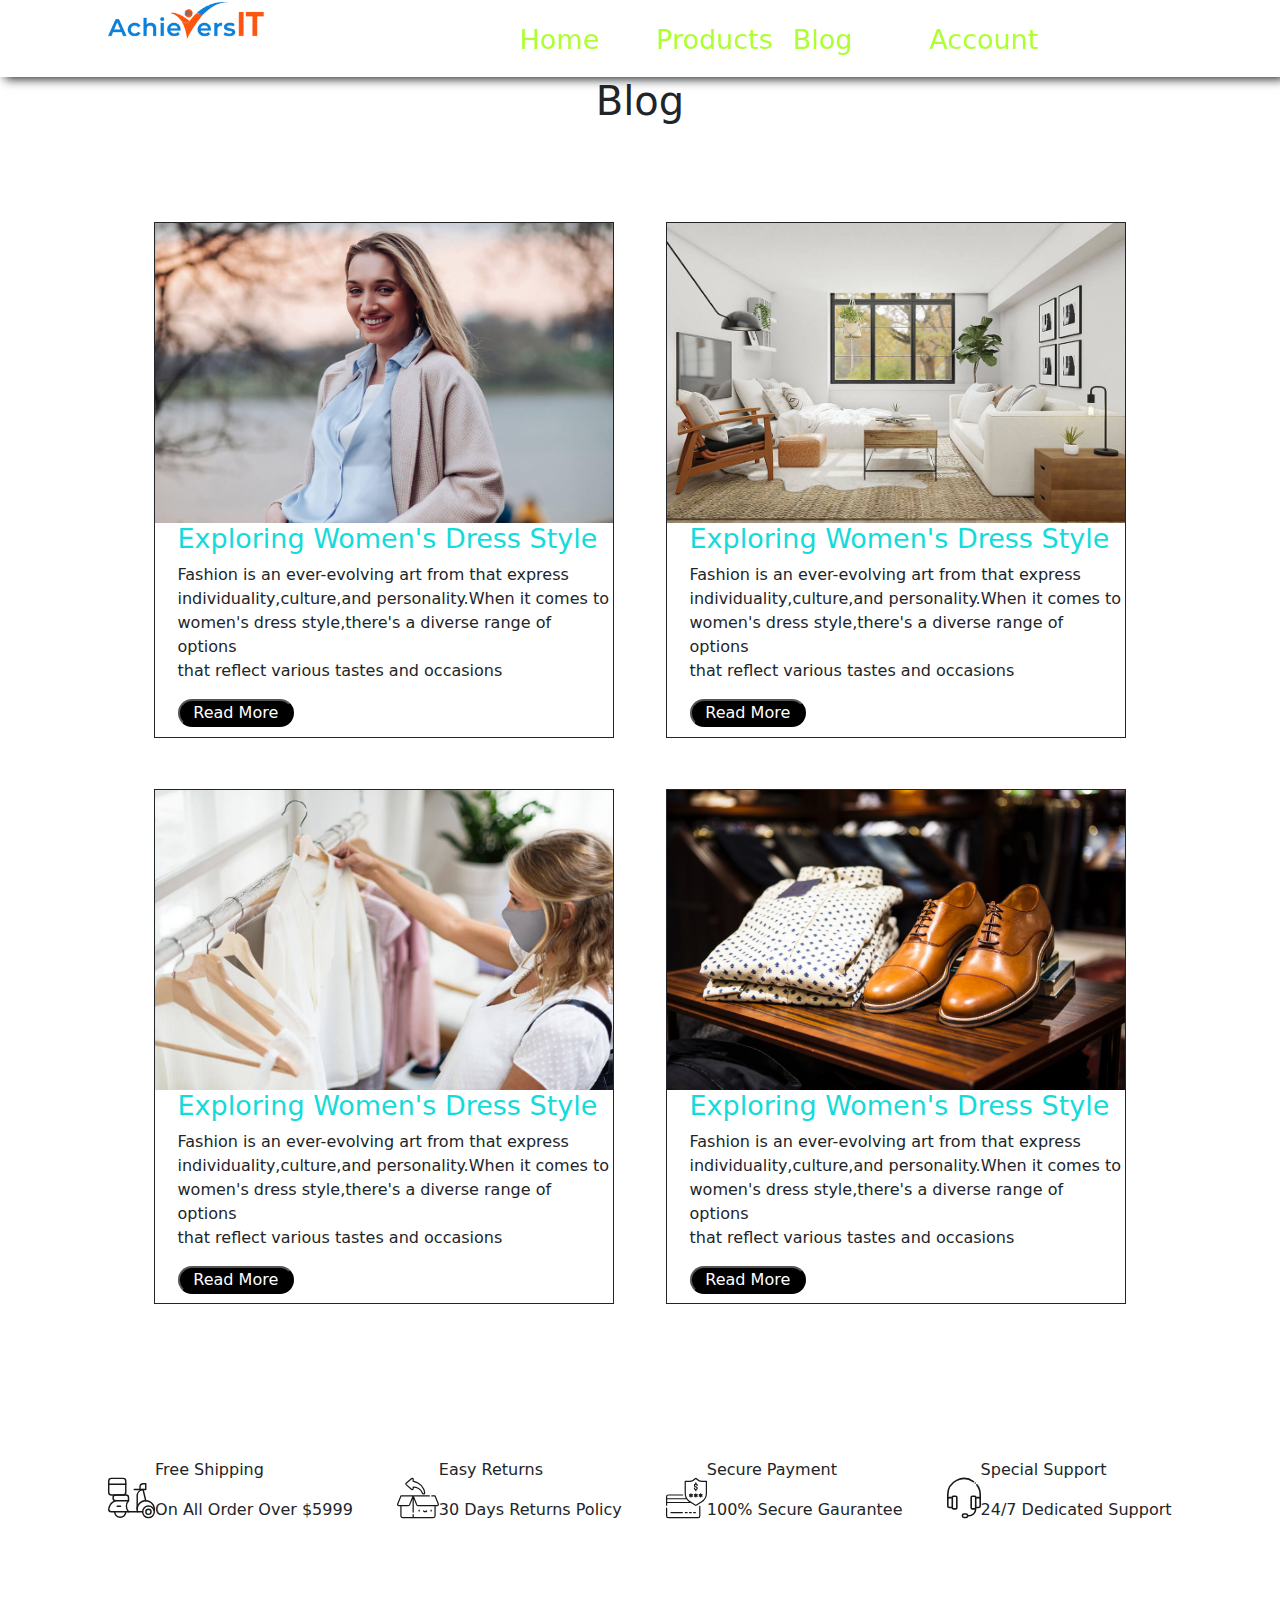
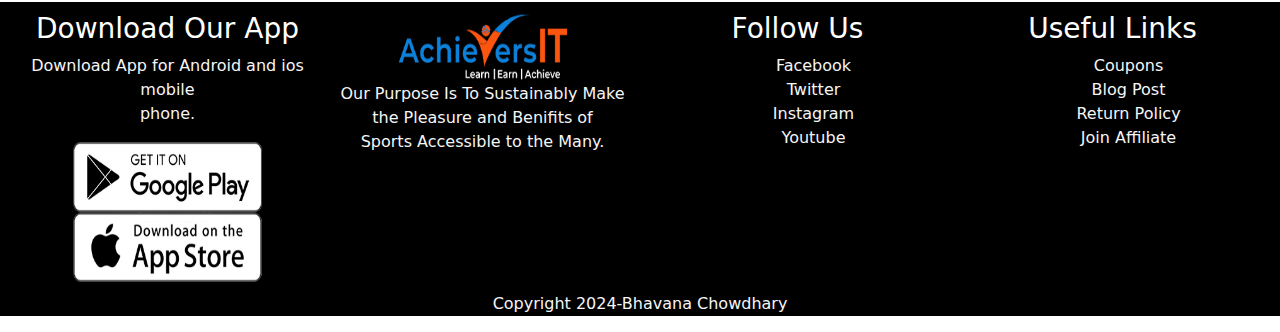
<file: Blog.html>
<!DOCTYPE html>
<html lang="en">

<head>
    <meta charset="UTF-8">
    <meta name="viewport" content="width=device-width, initial-scale=1.0">
    <title>Blog</title>
    <link href="https://cdn.jsdelivr.net/npm/bootstrap@5.3.3/dist/css/bootstrap.min.css" rel="stylesheet"
        integrity="sha384-QWTKZyjpPEjISv5WaRU9OFeRpok6YctnYmDr5pNlyT2bRjXh0JMhjY6hW+ALEwIH" crossorigin="anonymous">
    <script src="https://cdn.jsdelivr.net/npm/bootstrap@5.3.3/dist/js/bootstrap.bundle.min.js"
        integrity="sha384-YvpcrYf0tY3lHB60NNkmXc5s9fDVZLESaAA55NDzOxhy9GkcIdslK1eN7N6jIeHz"
        crossorigin="anonymous"></script>
    <link rel="stylesheet" href="https://cdnjs.cloudflare.com/ajax/libs/font-awesome/6.5.1/css/all.min.css"
        integrity="sha512-DTOQO9RWCH3ppGqcWaEA1BIZOC6xxalwEsw9c2QQeAIftl+Vegovlnee1c9QX4TctnWMn13TZye+giMm8e2LwA=="
        crossorigin="anonymous" referrerpolicy="no-referrer" />
    <link rel="stylesheet" href="Blog.css">
</head>

<body>

    <section class="name">
        <div class="logo">
            <img src="./achieversit.png" alt="..............">
        </div>
        <section>
            <button onclick="getData(true)" class="on"><i class="fa-solid fa-list"></i></button>
            <ul class="heading" id="notp">
                <button onclick="getData(false)" class="on" id="Micon"><i class="fa-solid fa-list"></i></button>
                <li> <a href="./index.html">Home </a></li>
                <li> <a href="./Products.html">Products </a></li>
                <li> <a href="./Blog.html">Blog </a></li>
                <li> <a href="./Register.html">Account </a></li>
                <li> <a href="./cart.html"><i class="fa-solid fa-bag-shopping"></i></a> </li>
            </ul>
        </section>
    </section>
    <center>
        <h1>Blog</h1>
    </center>
    <section id="blog">
        <div>
            <img src="./images/blog-1.jpg" alt=".......">
            <h5>Exploring Women's Dress Style</h5>
            <p>Fashion is an ever-evolving art from that express<br>
                individuality,culture,and personality.When it comes to<br>
                women's dress style,there's a diverse range of options<br>
                that reflect various tastes and occasions</p>
            <button>Read More</button>
        </div>
        <div>
            <img src="./images/blog-2.jpg" alt=".......">
            <h5>Exploring Women's Dress Style</h5>
            <p>Fashion is an ever-evolving art from that express<br>
                individuality,culture,and personality.When it comes to<br>
                women's dress style,there's a diverse range of options<br>
                that reflect various tastes and occasions</p>
            <button>Read More</button>
        </div>
        </div>
        <div>
            <img src="./images/blog-3.jpg" alt=".......">
            <h5>Exploring Women's Dress Style</h5>
            <p>Fashion is an ever-evolving art from that express<br>
                individuality,culture,and personality.When it comes to<br>
                women's dress style,there's a diverse range of options<br>
                that reflect various tastes and occasions</p>
            <button>Read More</button>
        </div>
        </div>
        <div>
            <img src="./images/blog-4.jpg" alt=".......">
            <h5>Exploring Women's Dress Style</h5>
            <p>Fashion is an ever-evolving art from that express<br>
                individuality,culture,and personality.When it comes to<br>
                women's dress style,there's a diverse range of options<br>
                that reflect various tastes and occasions</p>
            <button>Read More</button>
        </div>
        </div>
    </section>
    <section id="features">
        <div>
            <img src="./images/service-icon-1.svg" alt="..........">
            <span>
                <p>Free Shipping</p>
                <p>On All Order Over $5999</p>
            </span>
        </div>

        <div>
            <img src="./images/service-icon-2.svg" alt="..........">
            <span>
                <p>Easy Returns</p>
                <p>30 Days Returns Policy</p>
            </span>
        </div>
        <div>
            <img src="./images/service-icon-3.svg" alt="..........">
            <span>
                <p>Secure Payment</p>
                <p>100% Secure Gaurantee</p>
            </span>
        </div>
        <div>
            <img src="./images/service-icon-4.svg" alt="..........">
            <span>
                <p>Special Support</p>
                <p>24/7 Dedicated Support</p>
            </span>
        </div>
    </section>
    <!-- footer section starts from here -->
    <section id="footer">
        <div>
            <h3>Download Our App</h3>
            <p>Download App for Android and ios mobile<br>
                phone.</p>
            <img src="./images/play-store.png" alt="..........">
            <img src="./images/app-store.png" alt="..........">
        </div>
        <div>
            <div>

                <img src="./achieversit.png" alt=".......">
                <p>Our Purpose Is To Sustainably Make the Pleasure and Benifits of<br>
                    Sports Accessible to the Many.</p>
            </div>
        </div>
        <div>
            <h3>Follow Us</h3>
            <ul>
                <li>Facebook</li>
                <li>Twitter</li>
                <li>Instagram</li>
                <li>Youtube</li>
            </ul>
        </div>
        <div>
            <h3>Useful Links</h3>
            <ul>
                <li>Coupons</li>
                <li>Blog Post</li>
                <li>Return Policy</li>
                <li>Join Affiliate</li>
            </ul>
        </div>
    </section>
    <div>
        <p id="text">Copyright 2024-Bhavana Chowdhary</p>
    </div>
    <script src="./Blog.js"></script>

</body>

</html>
</file>
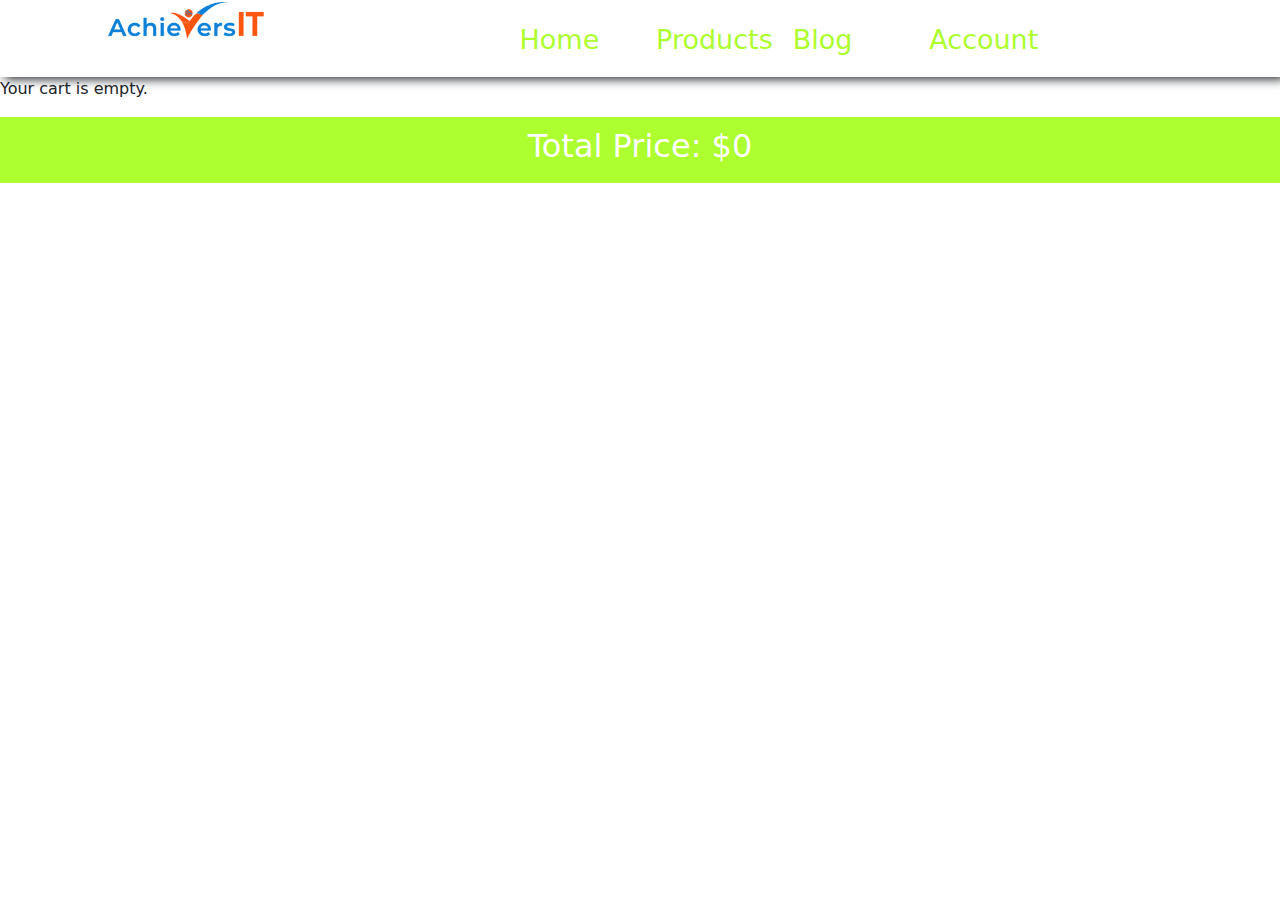
<file: cart.html>
<!DOCTYPE html>
<html lang="en">

<head>
    <meta charset="UTF-8">
    <meta name="viewport" content="width=device-width, initial-scale=1.0">
    <title>Cart</title>
    <link rel="stylesheet" href="Product.css">
    <link href="https://cdn.jsdelivr.net/npm/bootstrap@5.3.3/dist/css/bootstrap.min.css" rel="stylesheet"
        integrity="sha384-QWTKZyjpPEjISv5WaRU9OFeRpok6YctnYmDr5pNlyT2bRjXh0JMhjY6hW+ALEwIH" crossorigin="anonymous">
    <script src="https://cdn.jsdelivr.net/npm/bootstrap@5.3.3/dist/js/bootstrap.bundle.min.js"
        integrity="sha384-YvpcrYf0tY3lHB60NNkmXc5s9fDVZLESaAA55NDzOxhy9GkcIdslK1eN7N6jIeHz"
        crossorigin="anonymous"></script>
    <link rel="stylesheet" href="https://cdnjs.cloudflare.com/ajax/libs/font-awesome/6.5.1/css/all.min.css"
        integrity="sha512-DTOQO9RWCH3ppGqcWaEA1BIZOC6xxalwEsw9c2QQeAIftl+Vegovlnee1c9QX4TctnWMn13TZye+giMm8e2LwA=="
        crossorigin="anonymous" referrerpolicy="no-referrer" />
    <link rel="stylesheet" href="./Cart.css">

</head>

<body>
    <section class="name">
        <div class="logo">
            <img src="./achieversit.png" alt="..............">
        </div>
        <section>
            <button onclick="getData(true)" class="on"><i class="fa-solid fa-list"></i></button>
            <ul class="heading" id="notp">
                <button onclick="getData(false)" class="on" id="Micon"><i class="fa-solid fa-list"></i></button>
                <li> <a href="./index.html">Home </a></li>
                <li> <a href="./Products.html">Products </a></li>
                <li> <a href="./Blog.html">Blog </a></li>
                <li> <a href="./Register.html">Account </a></li>
                <li> <a href="./cart.html"><i class="fa-solid fa-bag-shopping"></i></a> </li>
            </ul>
        </section>
    </section>
    <div id="cartItemsContainer" class="cart_body">
    </div>
    <center id="footer_cart">
        <h2 id="totalPriceContainer">Total Price: $0</h2>
    </center>

    <script src="./cart.js">


    </script>

</body>

</html>
</file>
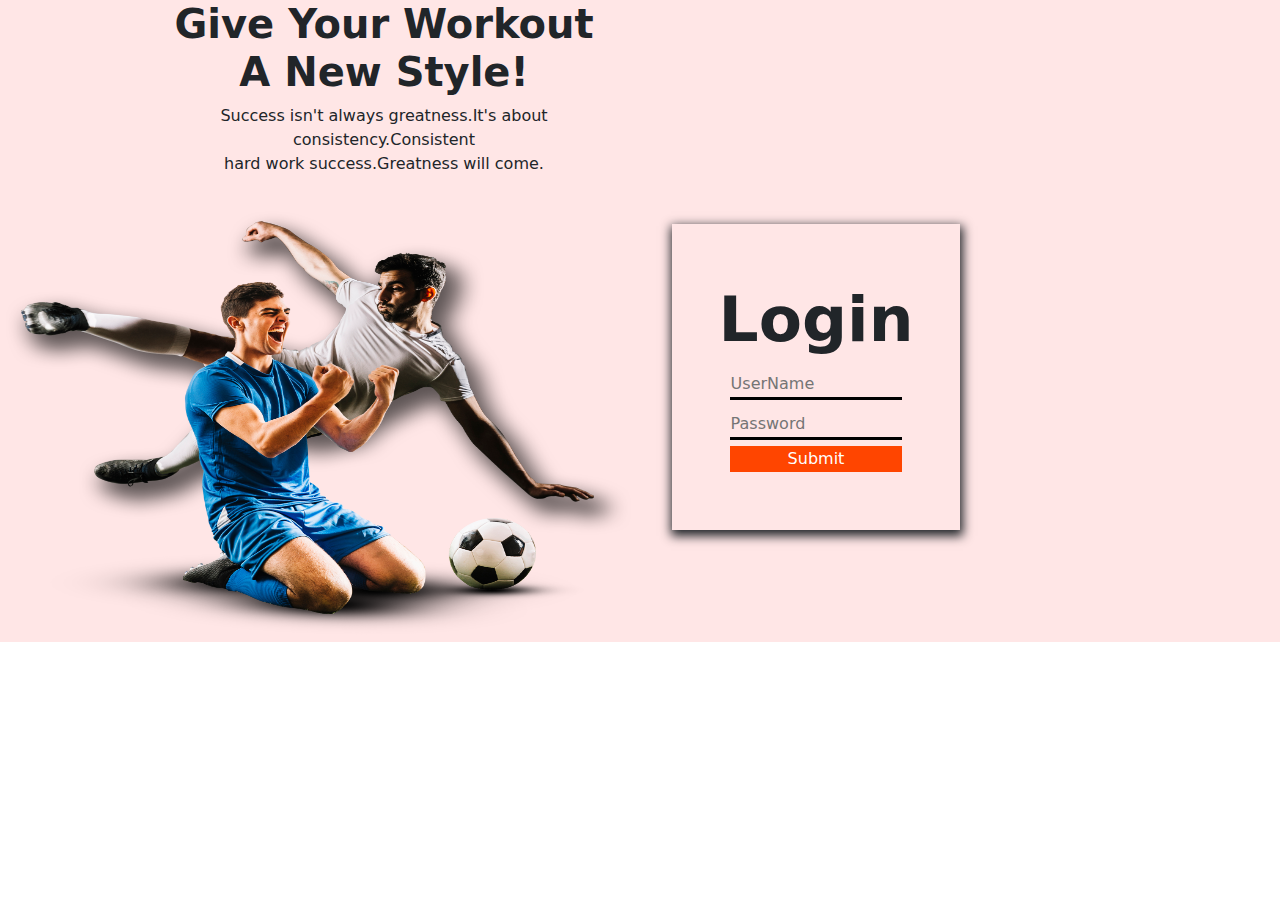
<file: loginForm.html>
<!DOCTYPE html>
<html lang="en">

<head>
    <meta charset="UTF-8">
    <meta name="viewport" content="width=device-width, initial-scale=1.0">
    <title>Login Page</title>
    <link rel="stylesheet" href="Product.css">
    <link href="https://cdn.jsdelivr.net/npm/bootstrap@5.3.3/dist/css/bootstrap.min.css" rel="stylesheet"
        integrity="sha384-QWTKZyjpPEjISv5WaRU9OFeRpok6YctnYmDr5pNlyT2bRjXh0JMhjY6hW+ALEwIH" crossorigin="anonymous">
    <script src="https://cdn.jsdelivr.net/npm/bootstrap@5.3.3/dist/js/bootstrap.bundle.min.js"
        integrity="sha384-YvpcrYf0tY3lHB60NNkmXc5s9fDVZLESaAA55NDzOxhy9GkcIdslK1eN7N6jIeHz"
        crossorigin="anonymous"></script>
    <link rel="stylesheet" href="https://cdnjs.cloudflare.com/ajax/libs/font-awesome/6.5.1/css/all.min.css"
        integrity="sha512-DTOQO9RWCH3ppGqcWaEA1BIZOC6xxalwEsw9c2QQeAIftl+Vegovlnee1c9QX4TctnWMn13TZye+giMm8e2LwA=="
        crossorigin="anonymous" referrerpolicy="no-referrer" />
    <link rel="stylesheet" href="Registration.css">
</head>

<body>
    <div id="picture">
        <span>
            <h1>Give Your Workout<br>
                A New Style!</h1>
            <p>Success isn't always greatness.It's about<br>
                consistency.Consistent<br>
                hard work success.Greatness will come.</p>
        </span>
        <section class="banner">
            <div id="picture">
                <img src="./images/image1.png" alt="....................">
            </div>
            <div class="con">
                <div class="container">
                    <h2>Login</h2>
                    <i class="fa-regular fa-at"></i>
                    <input type="text" id="username" name="username" required placeholder="UserName"><br>
                    <i class="fa-solid fa-lock"></i>
                    <input type="password" id="password" name="password" required placeholder="Password"><br>
                    <button onclick="Login()"> Submit</button>

                </div>
            </div>
        </section>
    </div>
    <script>
        function Login() {
            var Reg = document.getElementById("username").value;
            var Pass = document.getElementById("password").value;

            var getData = localStorage.getItem("Password");
            var getname = localStorage.getItem("username");
            if (Reg === getname && Pass === getData) {
                alert("Login Successfully");
                window.location.replace("http://127.0.0.1:5500/index.html")
            }else{
                alert("Enter Valid User Name")
            }

        }

    </script>
</body>

</html>
</file>
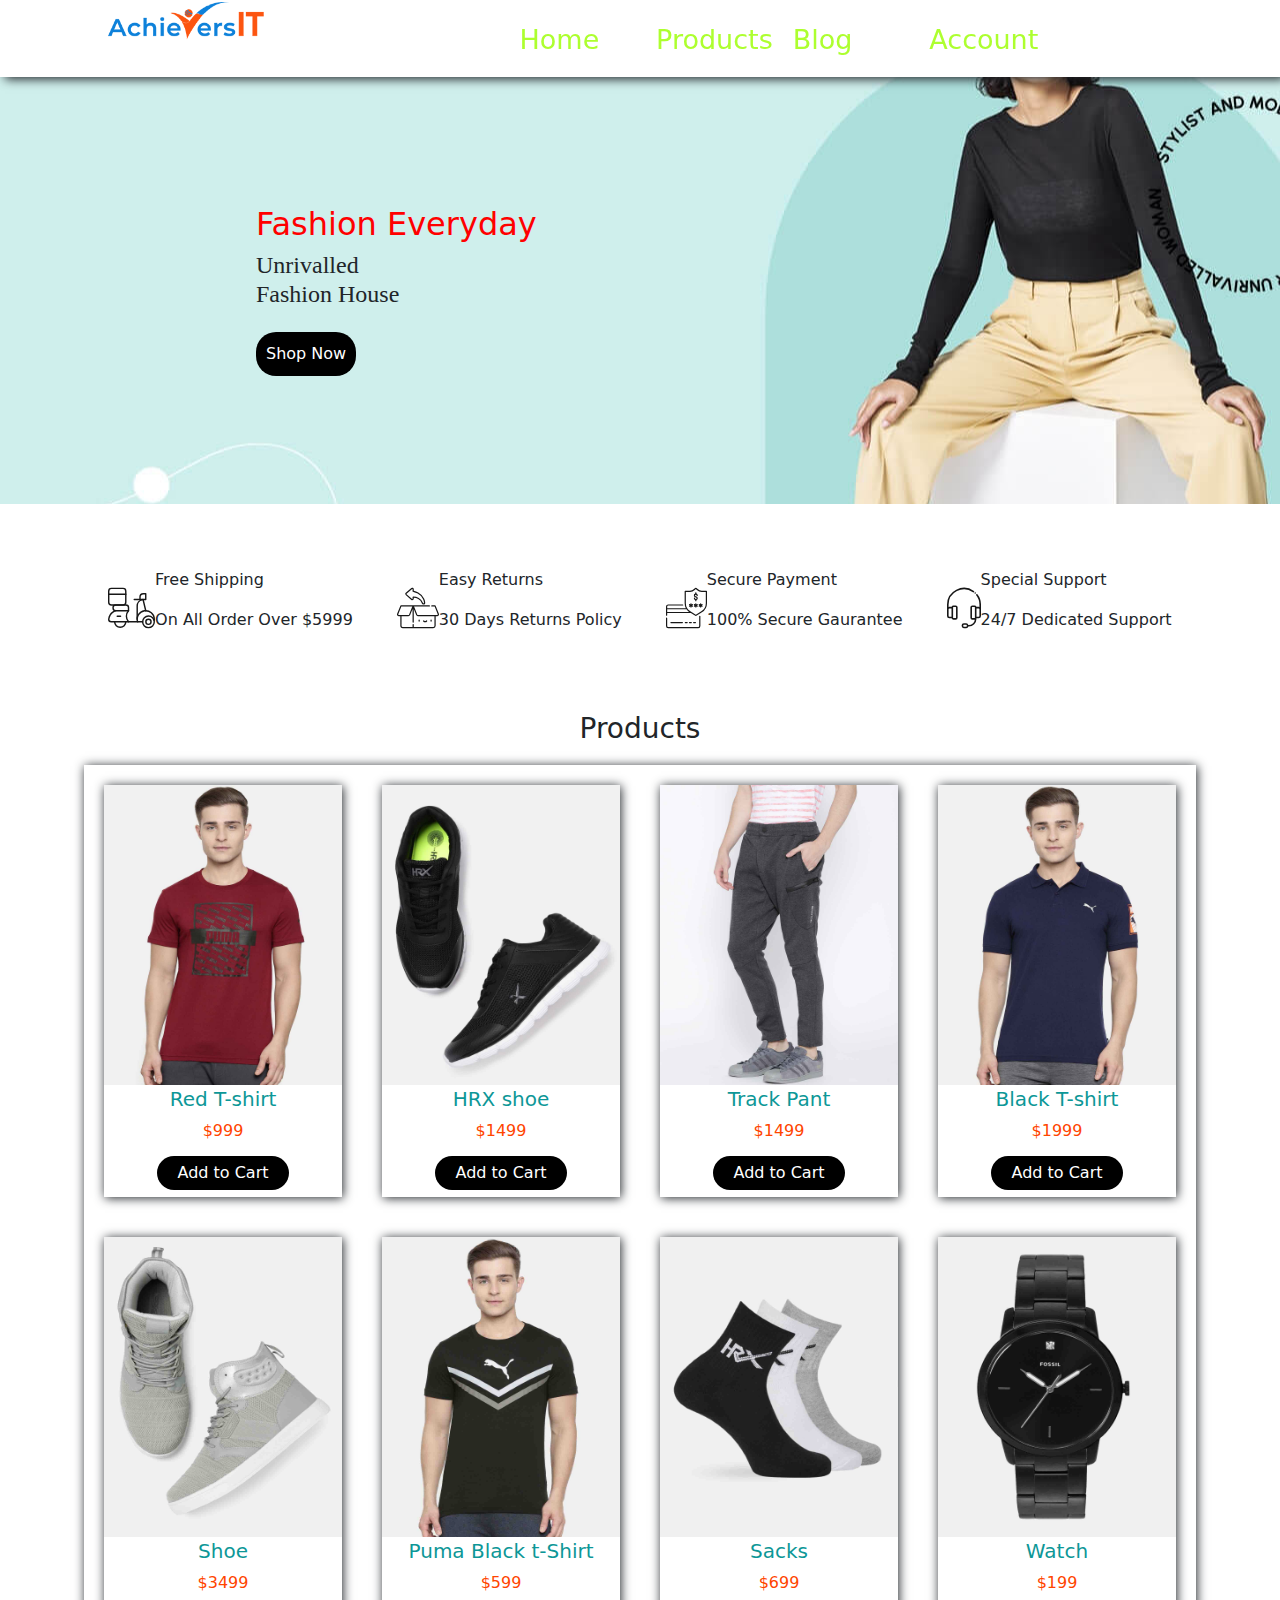
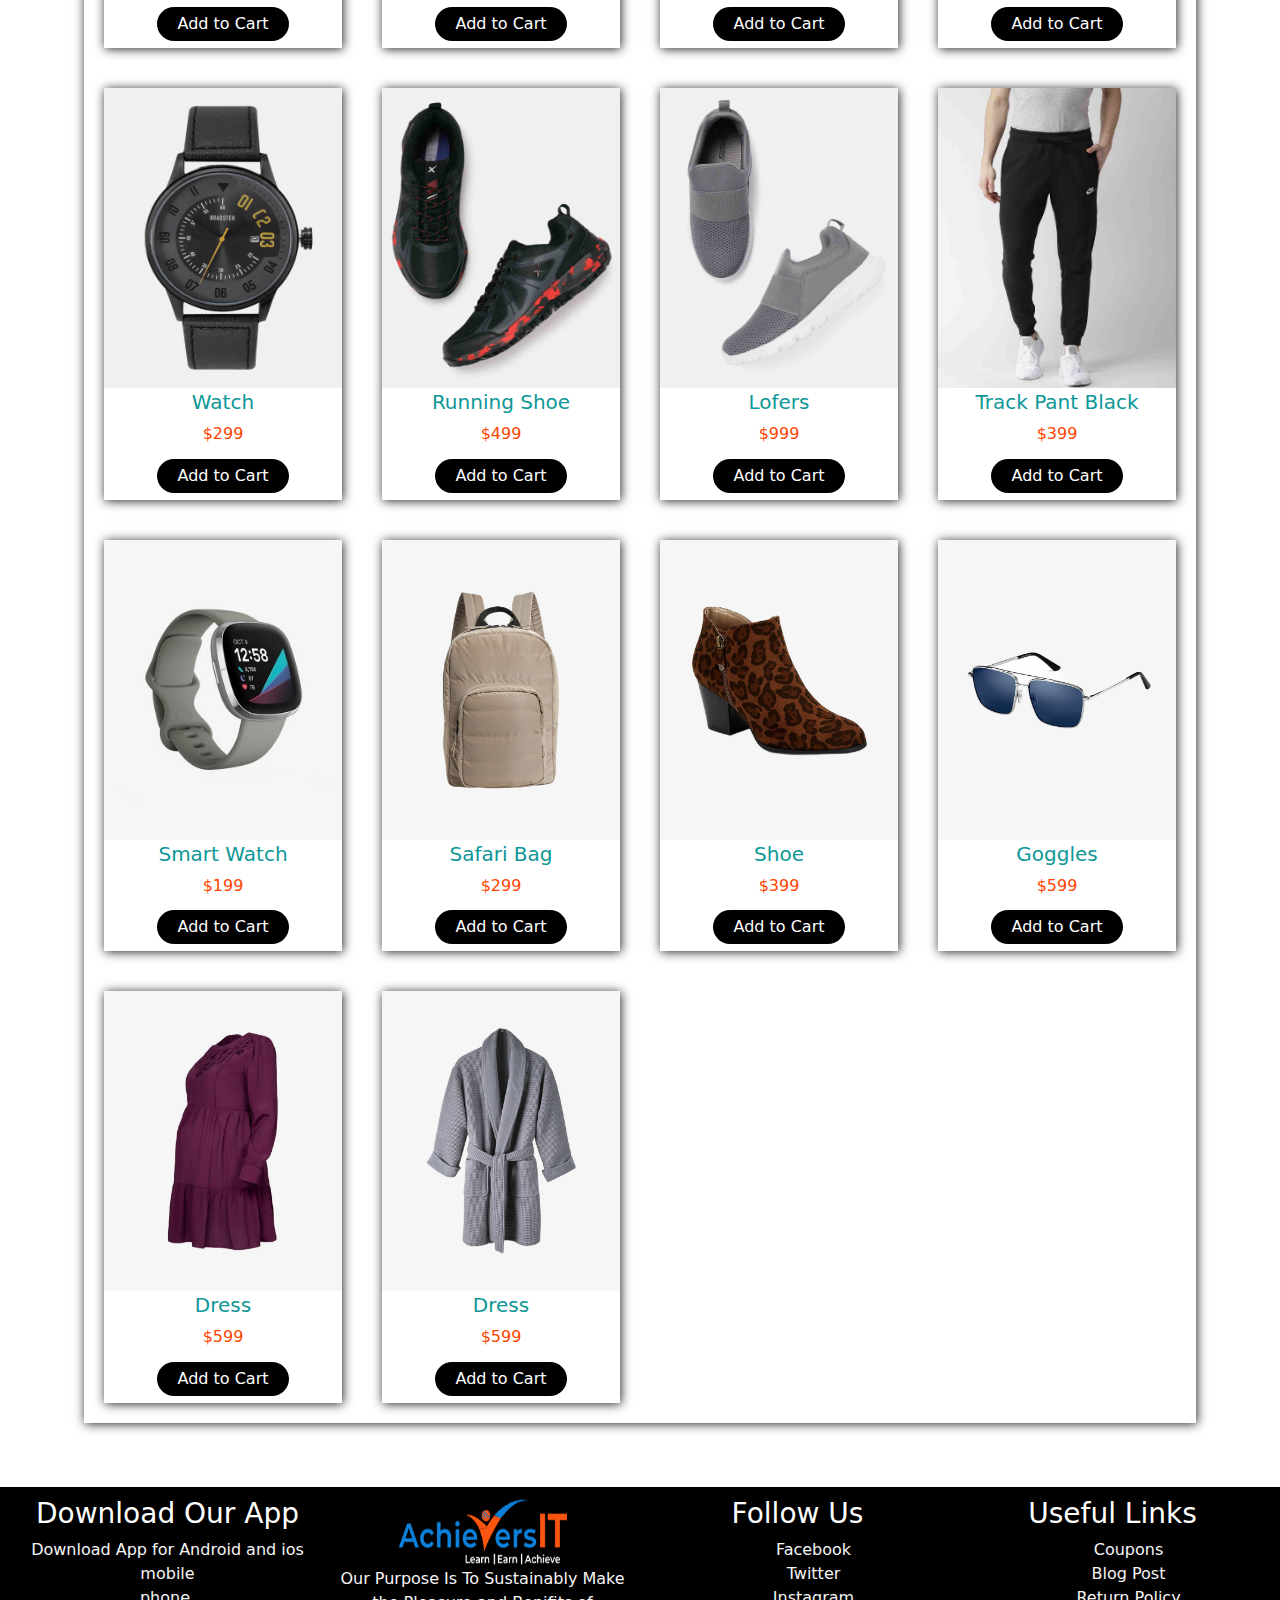
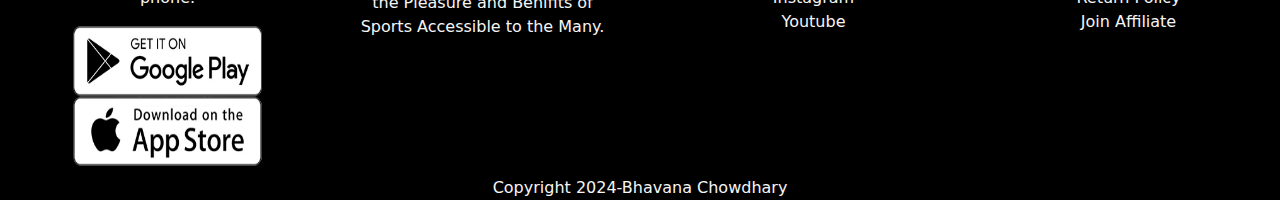
<file: Products.html>
<!DOCTYPE html>
<html lang="en">

<head>
    <meta charset="UTF-8">
    <meta name="viewport" content="width=device-width, initial-scale=1.0">
    <title>Products Page</title>
    <link rel="stylesheet" href="Product.css">
    <link href="https://cdn.jsdelivr.net/npm/bootstrap@5.3.3/dist/css/bootstrap.min.css" rel="stylesheet"
        integrity="sha384-QWTKZyjpPEjISv5WaRU9OFeRpok6YctnYmDr5pNlyT2bRjXh0JMhjY6hW+ALEwIH" crossorigin="anonymous">
    <script src="https://cdn.jsdelivr.net/npm/bootstrap@5.3.3/dist/js/bootstrap.bundle.min.js"
        integrity="sha384-YvpcrYf0tY3lHB60NNkmXc5s9fDVZLESaAA55NDzOxhy9GkcIdslK1eN7N6jIeHz"
        crossorigin="anonymous"></script>
    <link rel="stylesheet" href="https://cdnjs.cloudflare.com/ajax/libs/font-awesome/6.5.1/css/all.min.css"
        integrity="sha512-DTOQO9RWCH3ppGqcWaEA1BIZOC6xxalwEsw9c2QQeAIftl+Vegovlnee1c9QX4TctnWMn13TZye+giMm8e2LwA=="
        crossorigin="anonymous" referrerpolicy="no-referrer" />
    <link rel="stylesheet" href="Product.css">

</head>
<body>
    <section class="name">
        <div class="logo">
            <img src="./achieversit.png" alt="..............">
        </div>
        <section>
            <button onclick="getData(true)" class="on"><i class="fa-solid fa-list"></i></button>
            <ul class="heading" id="notp">
                <button onclick="getData(false)" class="on" id="Micon"><i class="fa-solid fa-list"></i></button>
                <li> <a href="./index.html">Home </a></li>
                <li> <a href="./Products.html">Products </a></li>
                <li> <a href="./Blog.html">Blog </a></li>
                <li> <a href="./Register.html">Account </a></li>
                <li> <a href="./cart.html"><i class="fa-solid fa-bag-shopping"></i></a> </li>
            </ul>
        </section>
    </section>
    <!-- heder ends here -->
    <div id="hero-banner">
        <h2>Fashion Everyday</h2>
        <h4>Unrivalled<br>
            Fashion House</h4>
        <button>Shop Now</button>
    </div>
    <section id="features">
        <div>
            <img src="./images/service-icon-1.svg" alt="..........">
            <span>
                <p>Free Shipping</p>
                <p>On All Order Over $5999</p>
            </span>
        </div>

        <div>
            <img src="./images/service-icon-2.svg" alt="..........">
            <span>
                <p>Easy Returns</p>
                <p>30 Days Returns Policy</p>
            </span>
        </div>
        <div>
            <img src="./images/service-icon-3.svg" alt="..........">
            <span>
                <p>Secure Payment</p>
                <p>100% Secure Gaurantee</p>
            </span>
        </div>
        <div>
            <img src="./images/service-icon-4.svg" alt="..........">
            <span>
                <p>Special Support</p>
                <p>24/7 Dedicated Support</p>
            </span>
        </div>
    </section>
    <!-- Product section starts here -->
    <section id="products">
        <h3>Products</h3>
        <section id="cartdec">
            <div id="productList" class="product-list ">
            </div>
        </section>
    </section>
    <!-- footer section starts here -->
    <section id="footer">
        <div>
            <h3>Download Our App</h3>
            <p>Download App for Android and ios mobile<br>
                phone.</p>
            <img src="./images/play-store.png" alt="..........">
            <img src="./images/app-store.png" alt="..........">
        </div>
        <div>
            <div>

                <img src="./achieversit.png" alt=".......">
                <p>Our Purpose Is To Sustainably Make the Pleasure and Benifits of<br>
                    Sports Accessible to the Many.</p>
            </div>
        </div>
        <div>
            <h3>Follow Us</h3>
            <ul>
                <li>Facebook</li>
                <li>Twitter</li>
                <li>Instagram</li>
                <li>Youtube</li>
            </ul>
        </div>
        <div>
            <h3>Useful Links</h3>
            <ul>
                <li>Coupons</li>
                <li>Blog Post</li>
                <li>Return Policy</li>
                <li>Join Affiliate</li>
            </ul>
        </div>
    </section>
    <div>
        <p id="text">Copyright 2024-Bhavana Chowdhary</p>
    </div>
    <script src="./products.js"></script>

</body>

</html>
</file>
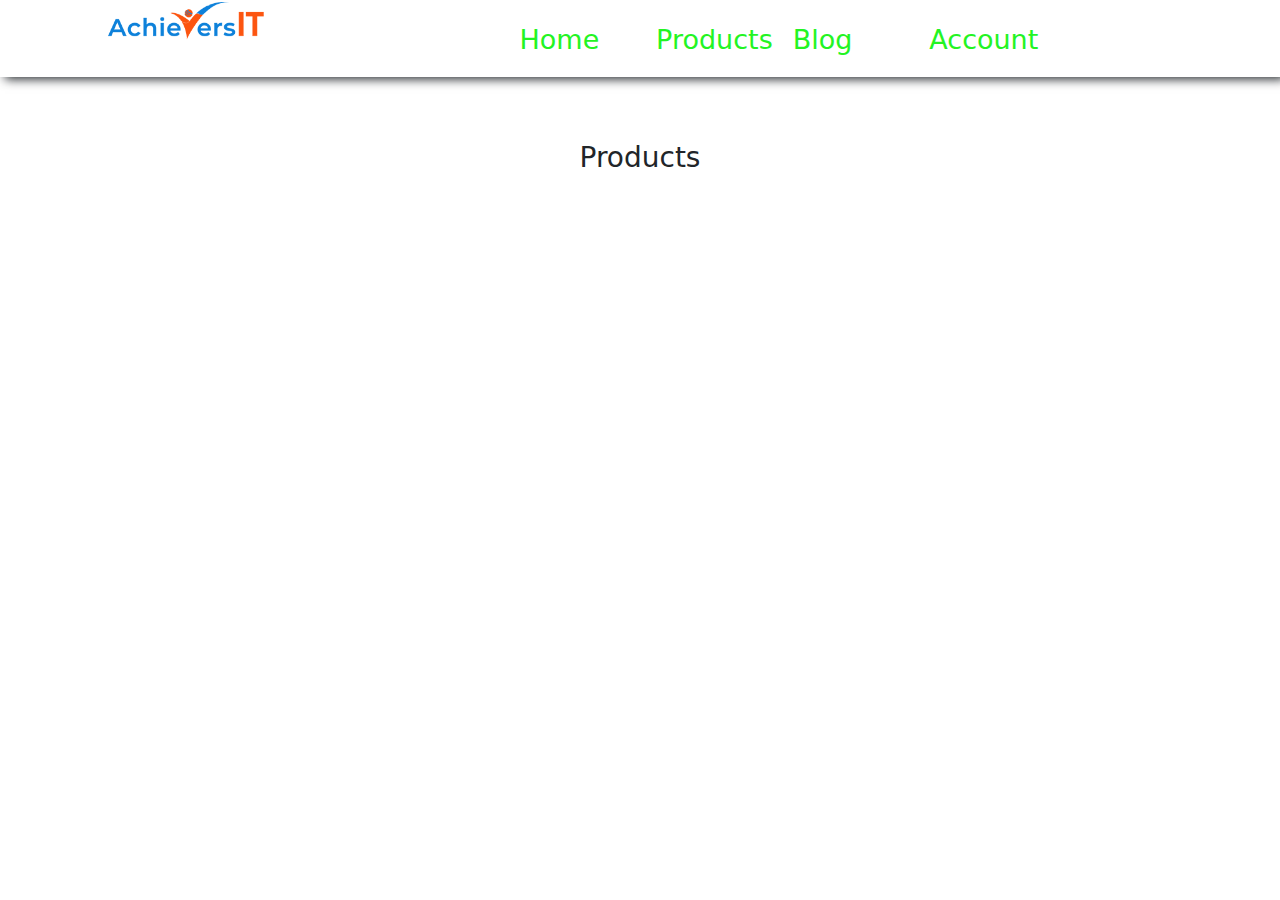
<file: products1.html>
<!DOCTYPE html>
<html lang="en">

<head>
    <meta charset="UTF-8">
    <meta name="viewport" content="width=device-width, initial-scale=1.0">
    <title>Products Page</title>
    <link rel="stylesheet" href="Product.css">
    <link href="https://cdn.jsdelivr.net/npm/bootstrap@5.3.3/dist/css/bootstrap.min.css" rel="stylesheet"
        integrity="sha384-QWTKZyjpPEjISv5WaRU9OFeRpok6YctnYmDr5pNlyT2bRjXh0JMhjY6hW+ALEwIH" crossorigin="anonymous">
    <script src="https://cdn.jsdelivr.net/npm/bootstrap@5.3.3/dist/js/bootstrap.bundle.min.js"
        integrity="sha384-YvpcrYf0tY3lHB60NNkmXc5s9fDVZLESaAA55NDzOxhy9GkcIdslK1eN7N6jIeHz"
        crossorigin="anonymous"></script>
    <link rel="stylesheet" href="https://cdnjs.cloudflare.com/ajax/libs/font-awesome/6.5.1/css/all.min.css"
        integrity="sha512-DTOQO9RWCH3ppGqcWaEA1BIZOC6xxalwEsw9c2QQeAIftl+Vegovlnee1c9QX4TctnWMn13TZye+giMm8e2LwA=="
        crossorigin="anonymous" referrerpolicy="no-referrer" />
    <link rel="stylesheet" href="Product.css">
</head>

<body>
    <section class="name">
        <div class="logo">
            <img src="./achieversit.png" alt="..............">
        </div>
        <ul class="heading">
            <li>Home</li>
            <li>Products</li>
            <li>Blog</li>
            <li>Account</li>
            <li><i class="fa-solid fa-bag-shopping"></i> </li>
        </ul>
    </section>

    <!-- Product section starts here -->
    <section id="products">
        <h3>Products</h3>
        <div class="container">
            <div class="row" id="product-container">
                <!-- Product items will be dynamically added here using JavaScript -->
            </div>
        </div>
    </section>

    <script>
        // Import the products array
        import productsAPI from "../JavaScriptPROJECT/products.js"
        // Function to dynamically create product cards
        function createProductCard(product) {
            return `
            <div class="col-md-4">
                <div class="card">
                    <img src="${product.img}" class="card-img-top" alt="${product.name}">
                    <div class="card-body">
                        <h5 class="card-title">${product.name}</h5>
                        <p class="card-text">Price: $${product.price}</p>
                        <button class="btn btn-primary">Add to Cart</button>
                    </div>
                </div>
            </div>
            `;
        }

        // Function to display products on the page
        function displayProducts(products) {
            const productContainer = document.getElementById('product-container');
            let productHTML = '';

            products.forEach(product => {
                productHTML += createProductCard(product);
            });

            productContainer.innerHTML = productHTML;
        }

        // Call the displayProducts function when the page loads
        window.onload = function () {
            displayProducts(productsAPI);
        };
    </script>
</body>

</html>
</file>
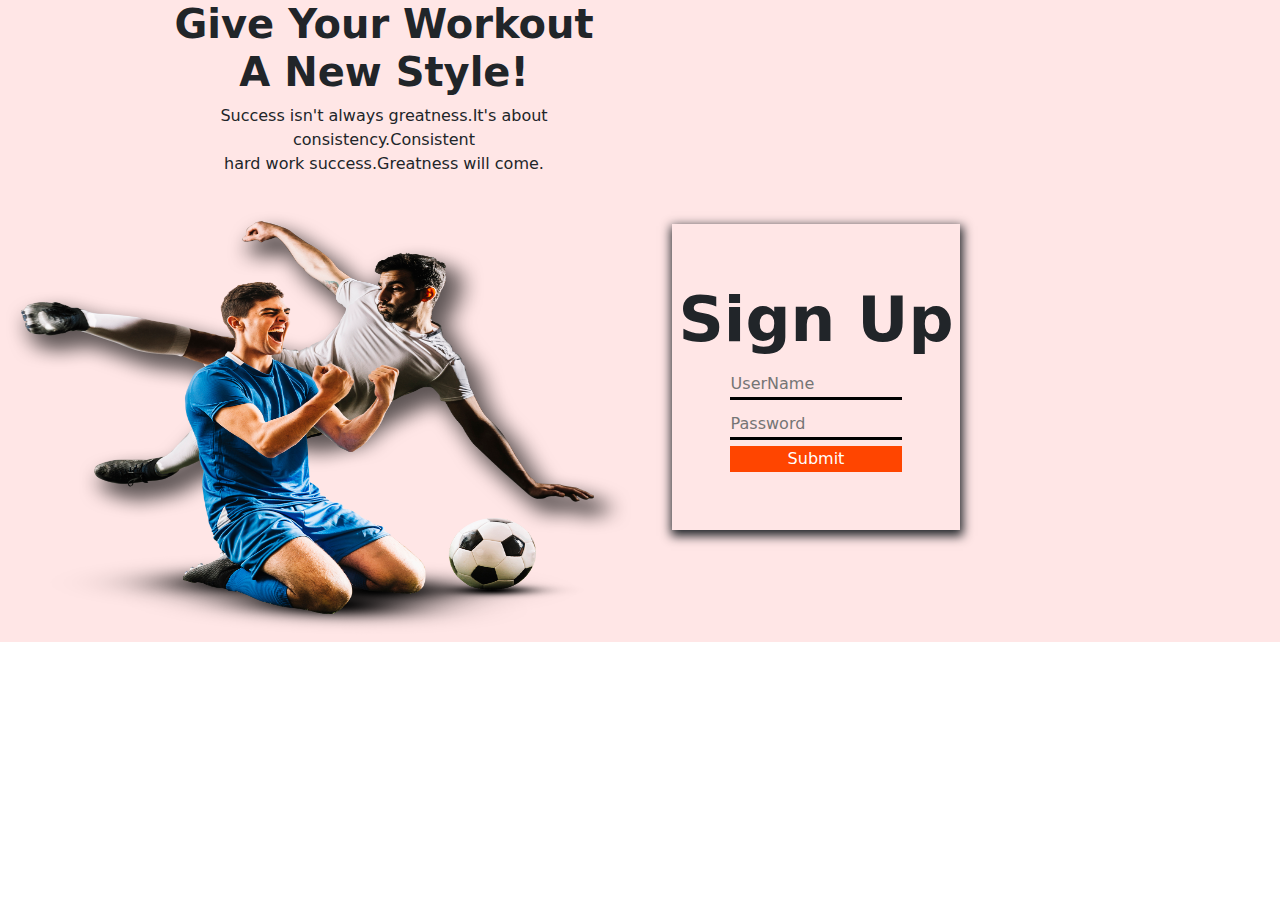
<file: Register.html>
<!DOCTYPE html>
<html lang="en">

<head>
    <meta charset="UTF-8">
    <meta name="viewport" content="width=device-width, initial-scale=1.0">
    <title>Registration Page</title>
    <link rel="stylesheet" href="Product.css">
    <link href="https://cdn.jsdelivr.net/npm/bootstrap@5.3.3/dist/css/bootstrap.min.css" rel="stylesheet"
        integrity="sha384-QWTKZyjpPEjISv5WaRU9OFeRpok6YctnYmDr5pNlyT2bRjXh0JMhjY6hW+ALEwIH" crossorigin="anonymous">
    <script src="https://cdn.jsdelivr.net/npm/bootstrap@5.3.3/dist/js/bootstrap.bundle.min.js"
        integrity="sha384-YvpcrYf0tY3lHB60NNkmXc5s9fDVZLESaAA55NDzOxhy9GkcIdslK1eN7N6jIeHz"
        crossorigin="anonymous"></script>
    <link rel="stylesheet" href="https://cdnjs.cloudflare.com/ajax/libs/font-awesome/6.5.1/css/all.min.css"
        integrity="sha512-DTOQO9RWCH3ppGqcWaEA1BIZOC6xxalwEsw9c2QQeAIftl+Vegovlnee1c9QX4TctnWMn13TZye+giMm8e2LwA=="
        crossorigin="anonymous" referrerpolicy="no-referrer" />
    <link rel="stylesheet" href="Registration.css">
</head>

<body>
    <div id="picture">
        <span>
            <h1>Give Your Workout<br>
                A New Style!</h1>
            <p>Success isn't always greatness.It's about<br>
                consistency.Consistent<br>
                hard work success.Greatness will come.</p>
        </span>
        <section class="banner">
            <div id="picture">
                <img src="./images/image1.png" alt="....................">
            </div>
            <div class="con">
                <div class="container">
                    <h2>Sign Up</h2>
                    <i class="fa-regular fa-at"></i>
                    <input type="text" id="username" name="username" required placeholder="UserName"><br>
                    <i class="fa-solid fa-lock"></i>
                    <input type="password" id="password" name="password" required placeholder="Password"><br>
                    <button onclick="signUp()"> Submit</button>

                </div>
            </div>
        </section>
    </div>
    <script>
        function signUp() {
            var Reg = document.getElementById("username");
            var Pass = document.getElementById("password");
            console.log(Reg, Pass);
            localStorage.setItem("Password", Pass.value);
            localStorage.setItem("username", Reg.value)
            alert("Register Successfully")
            window.location.replace("http://127.0.0.1:5500/loginForm.html")
        }

    </script>
</body>

</html>
</file>
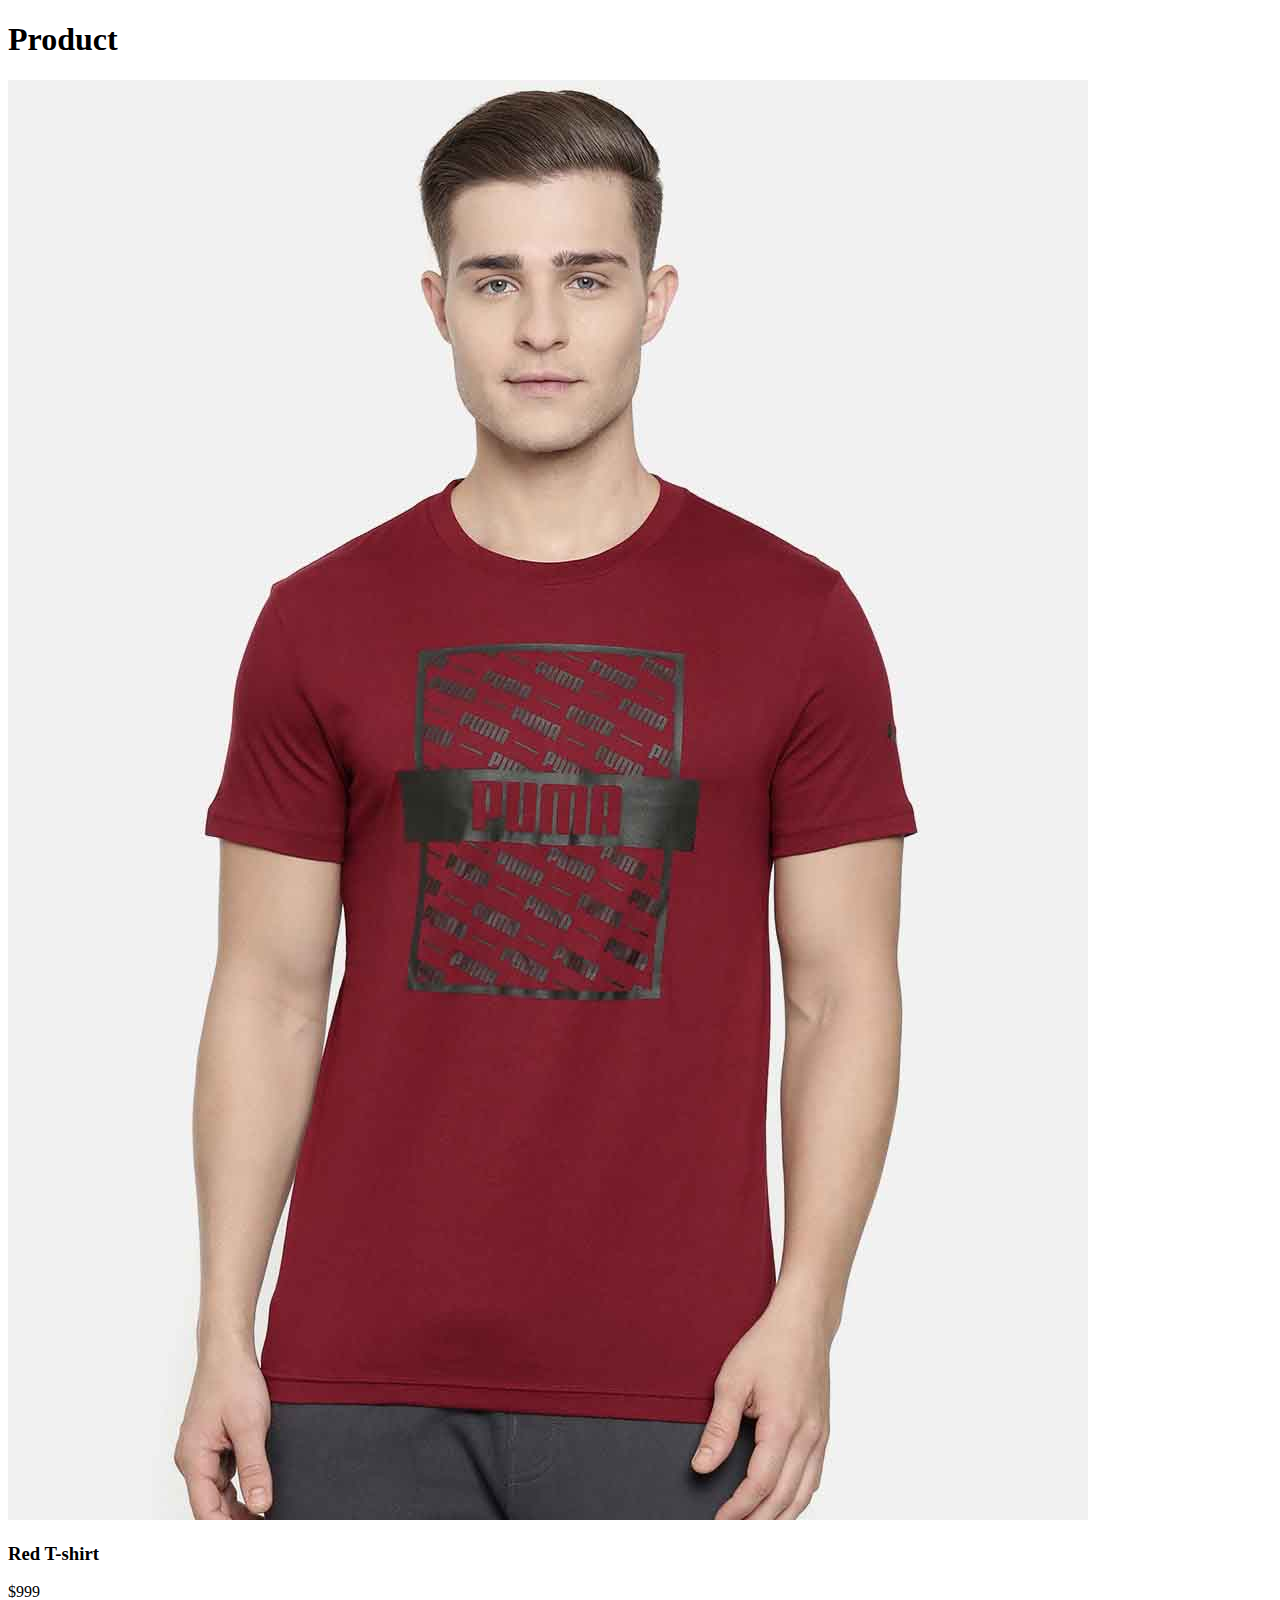
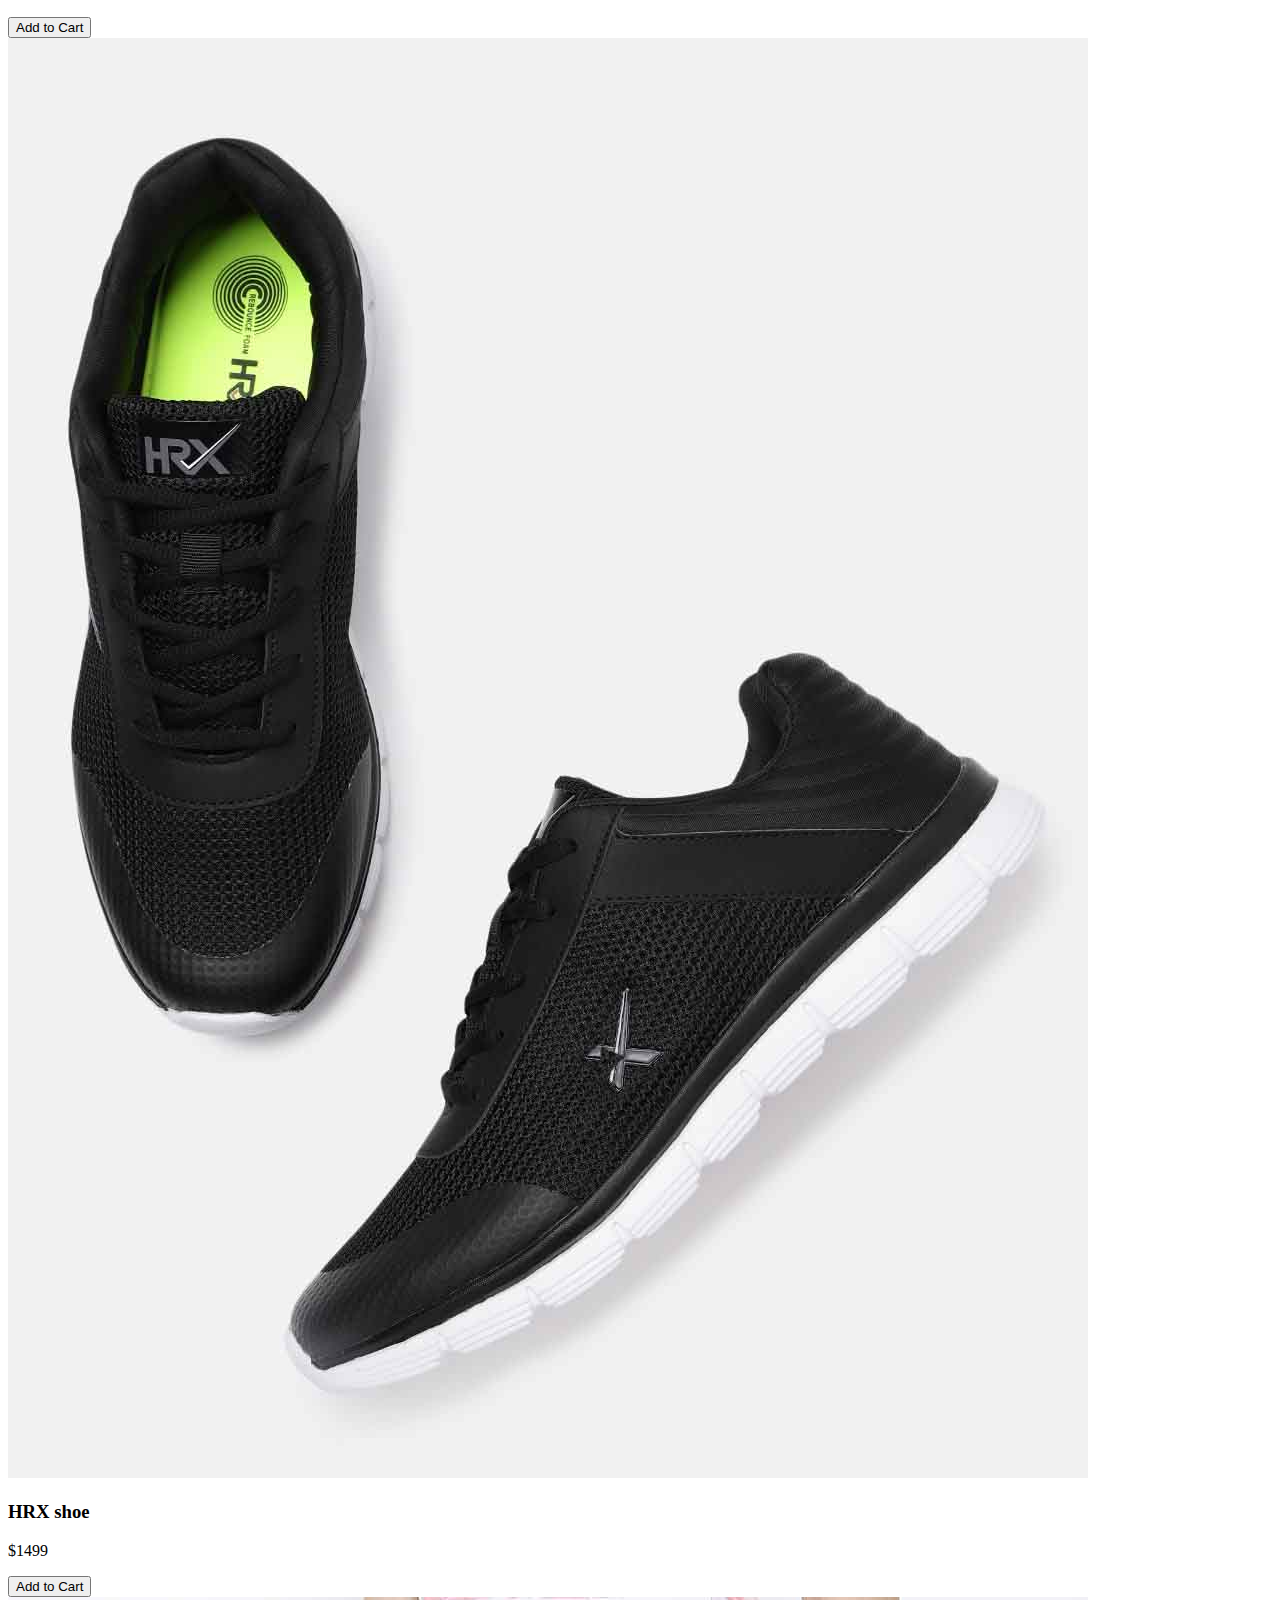
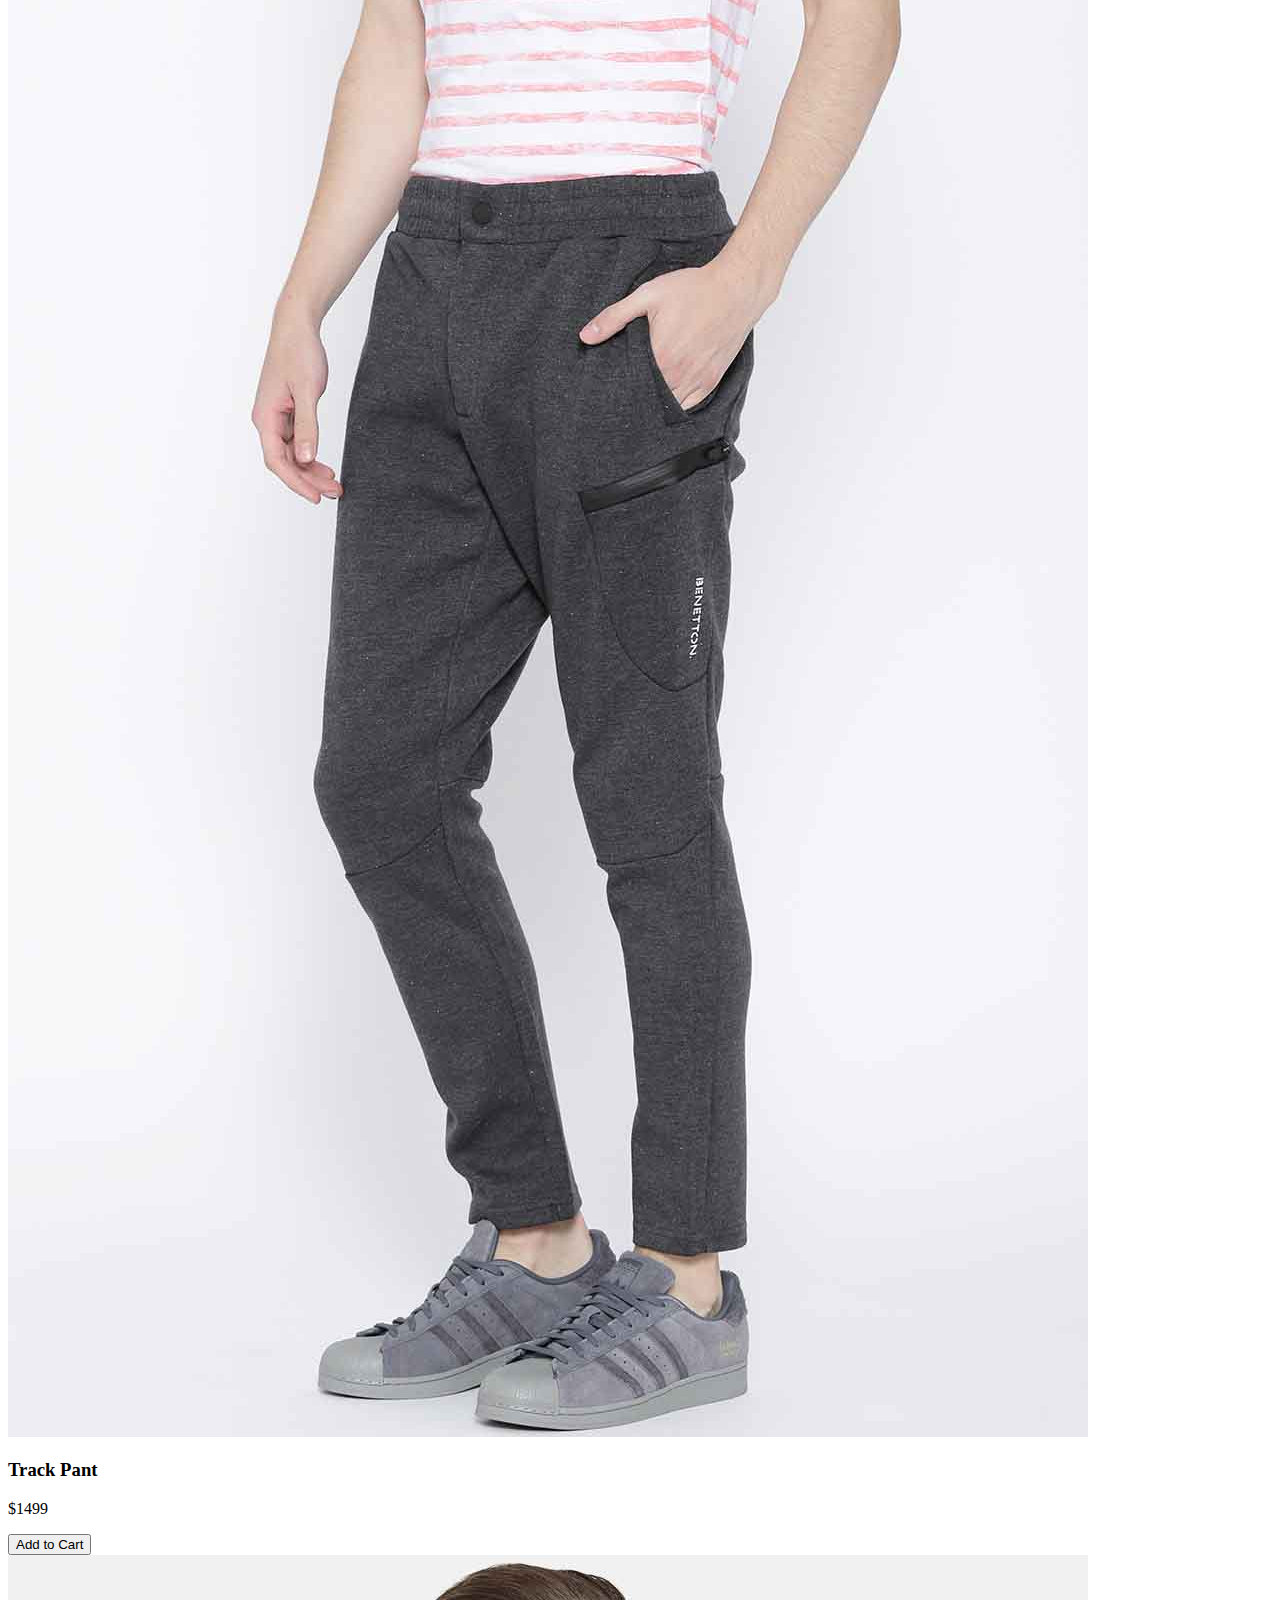
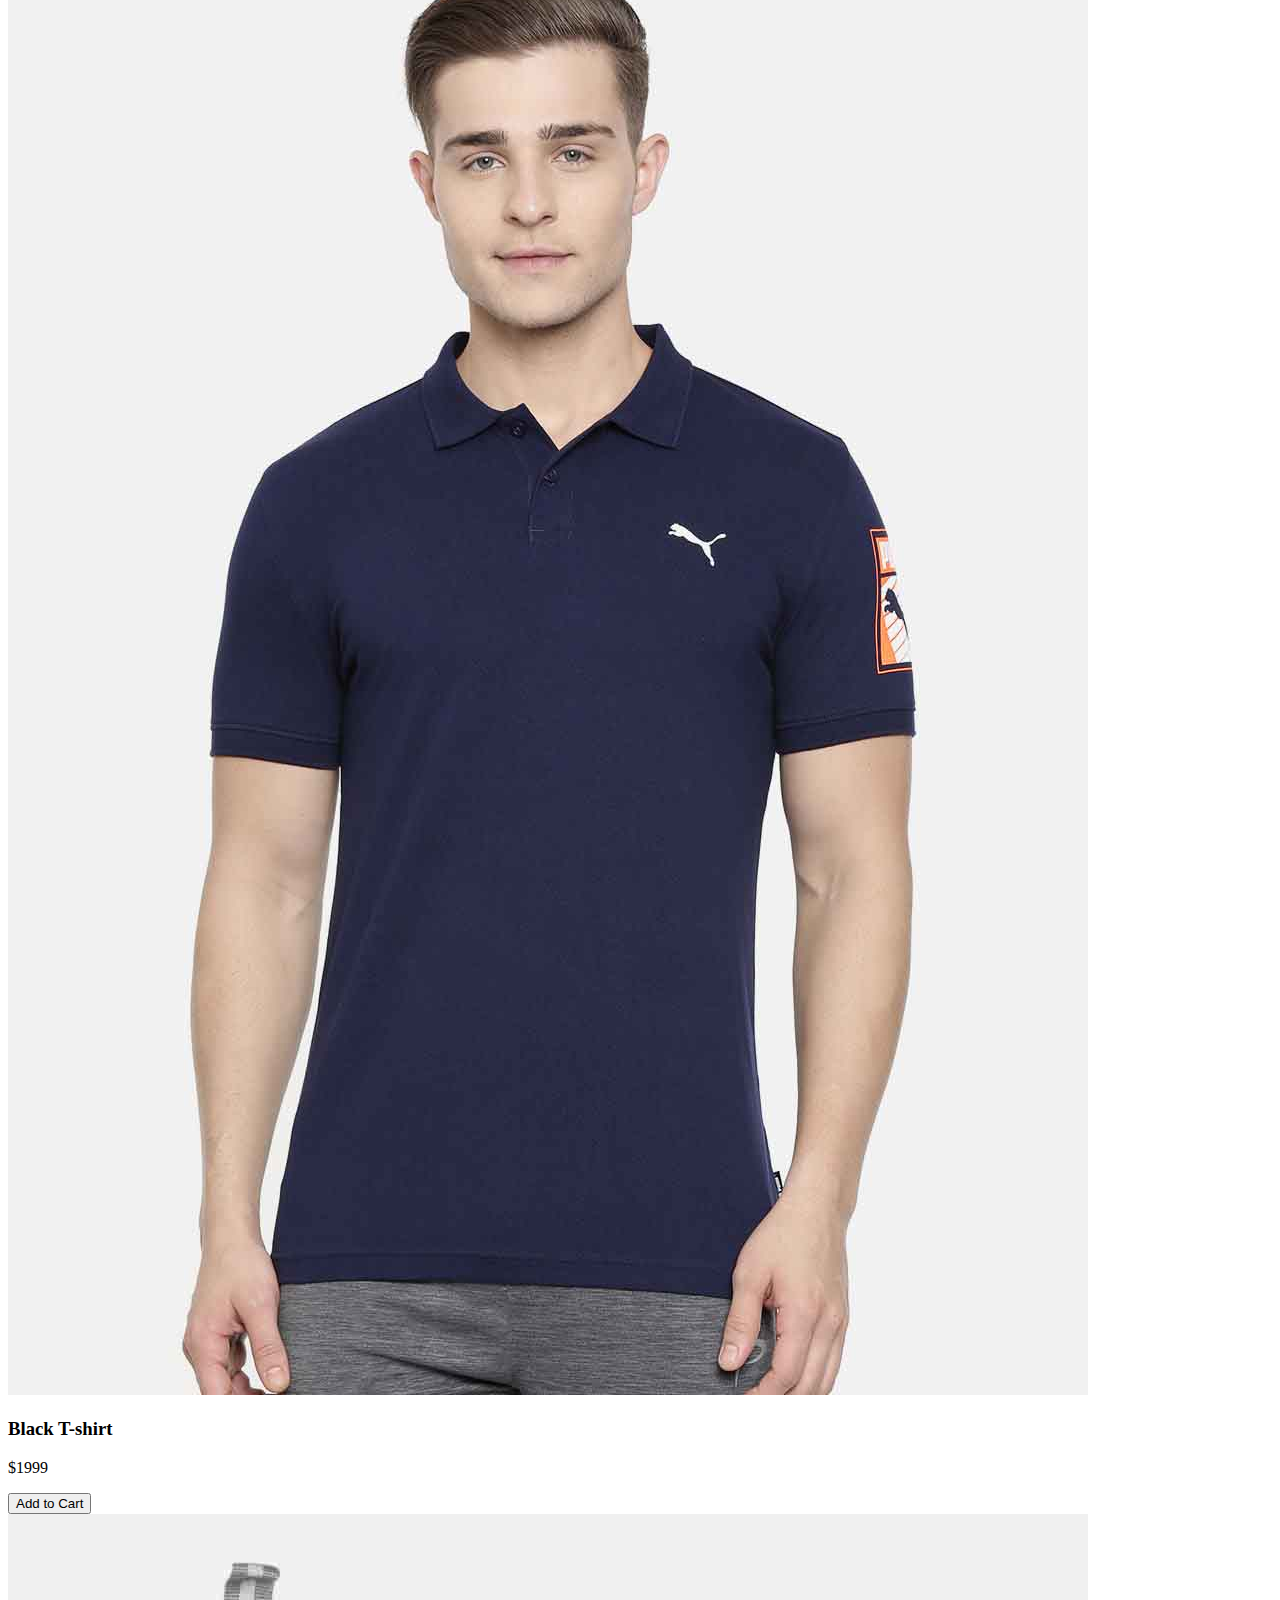
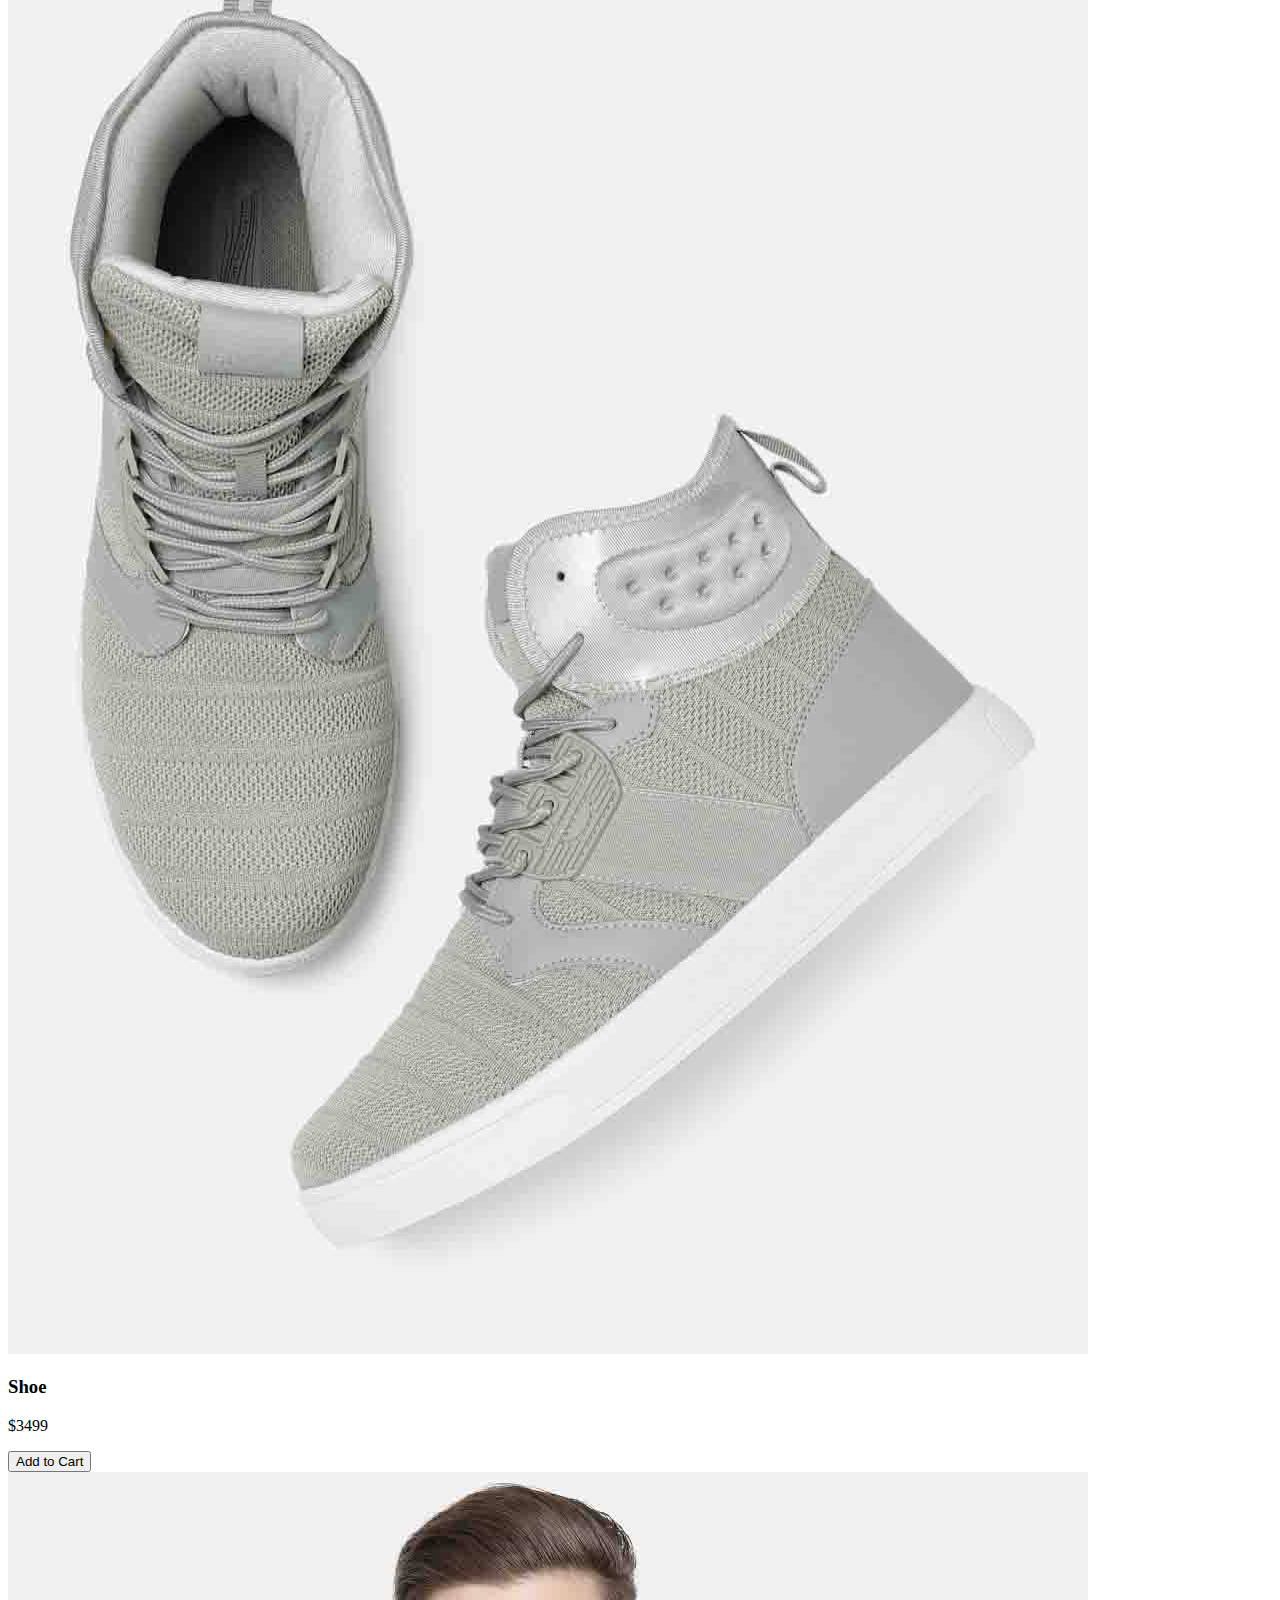
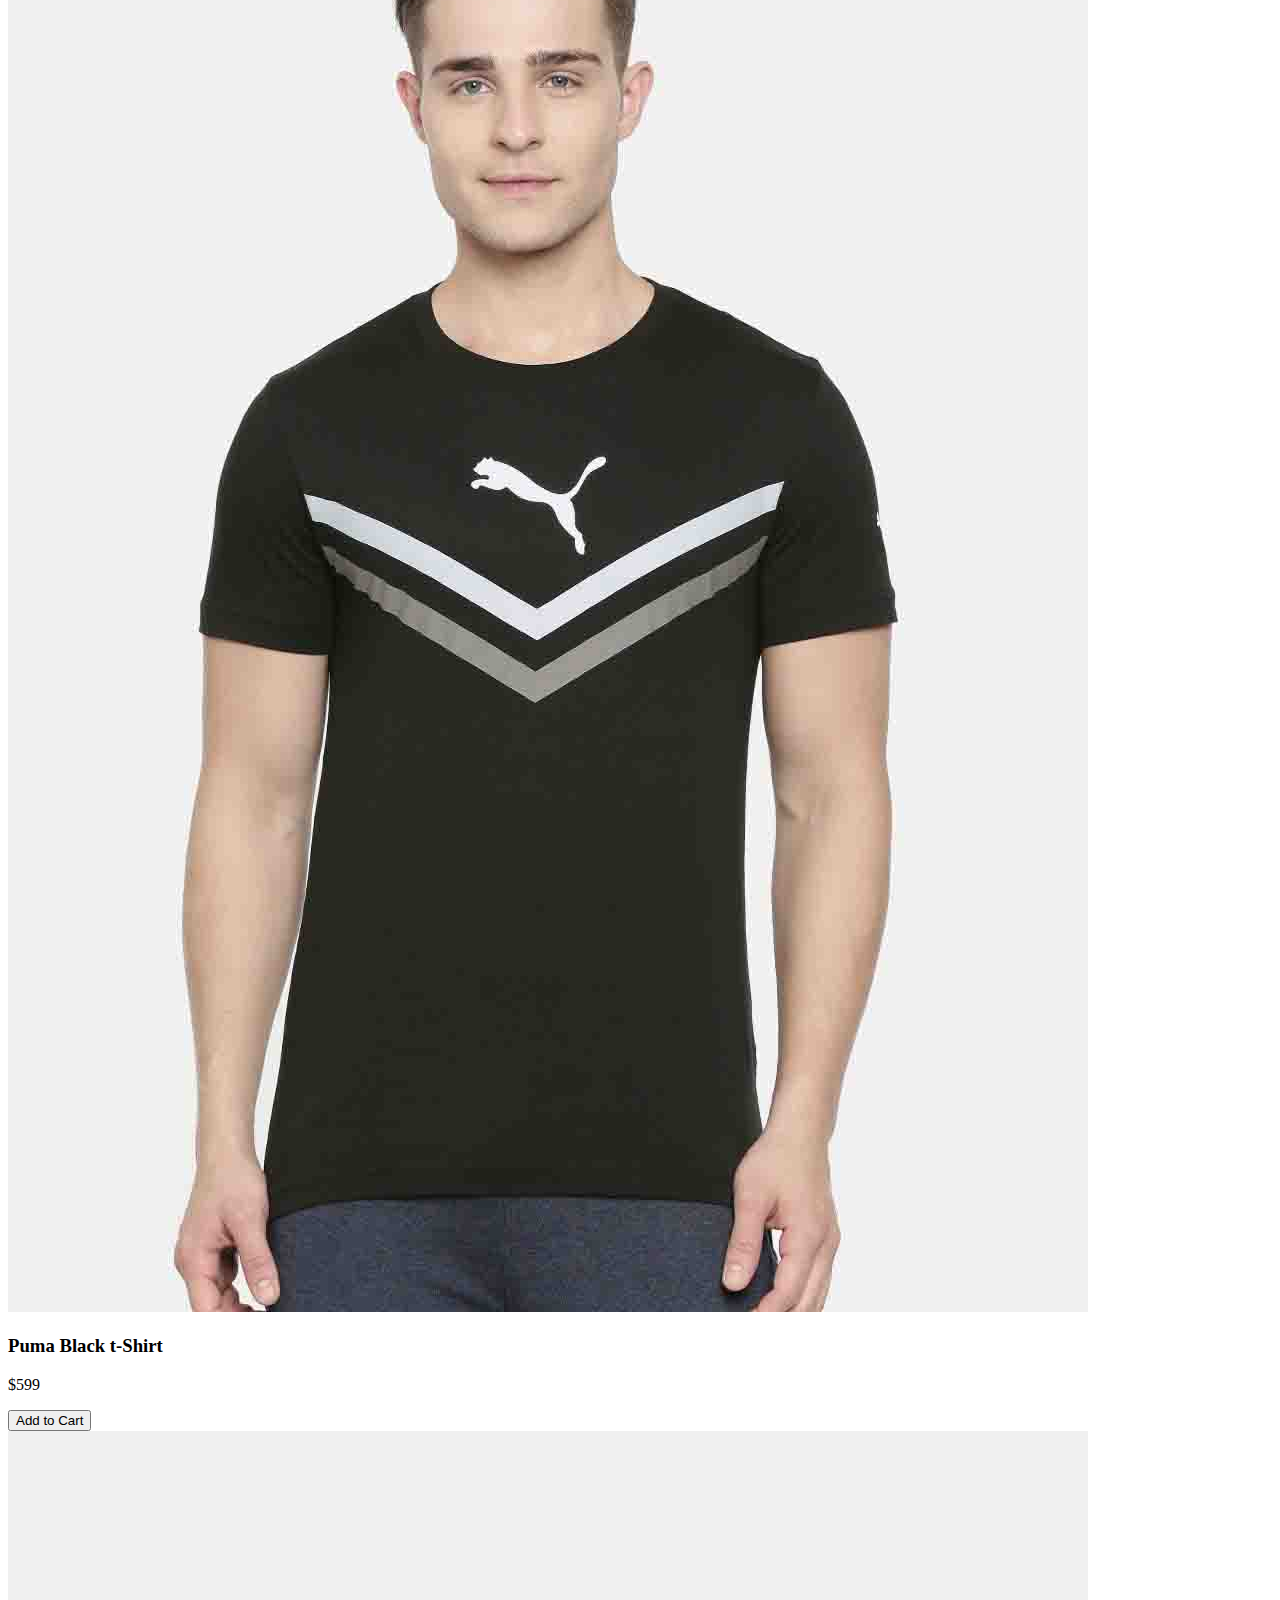
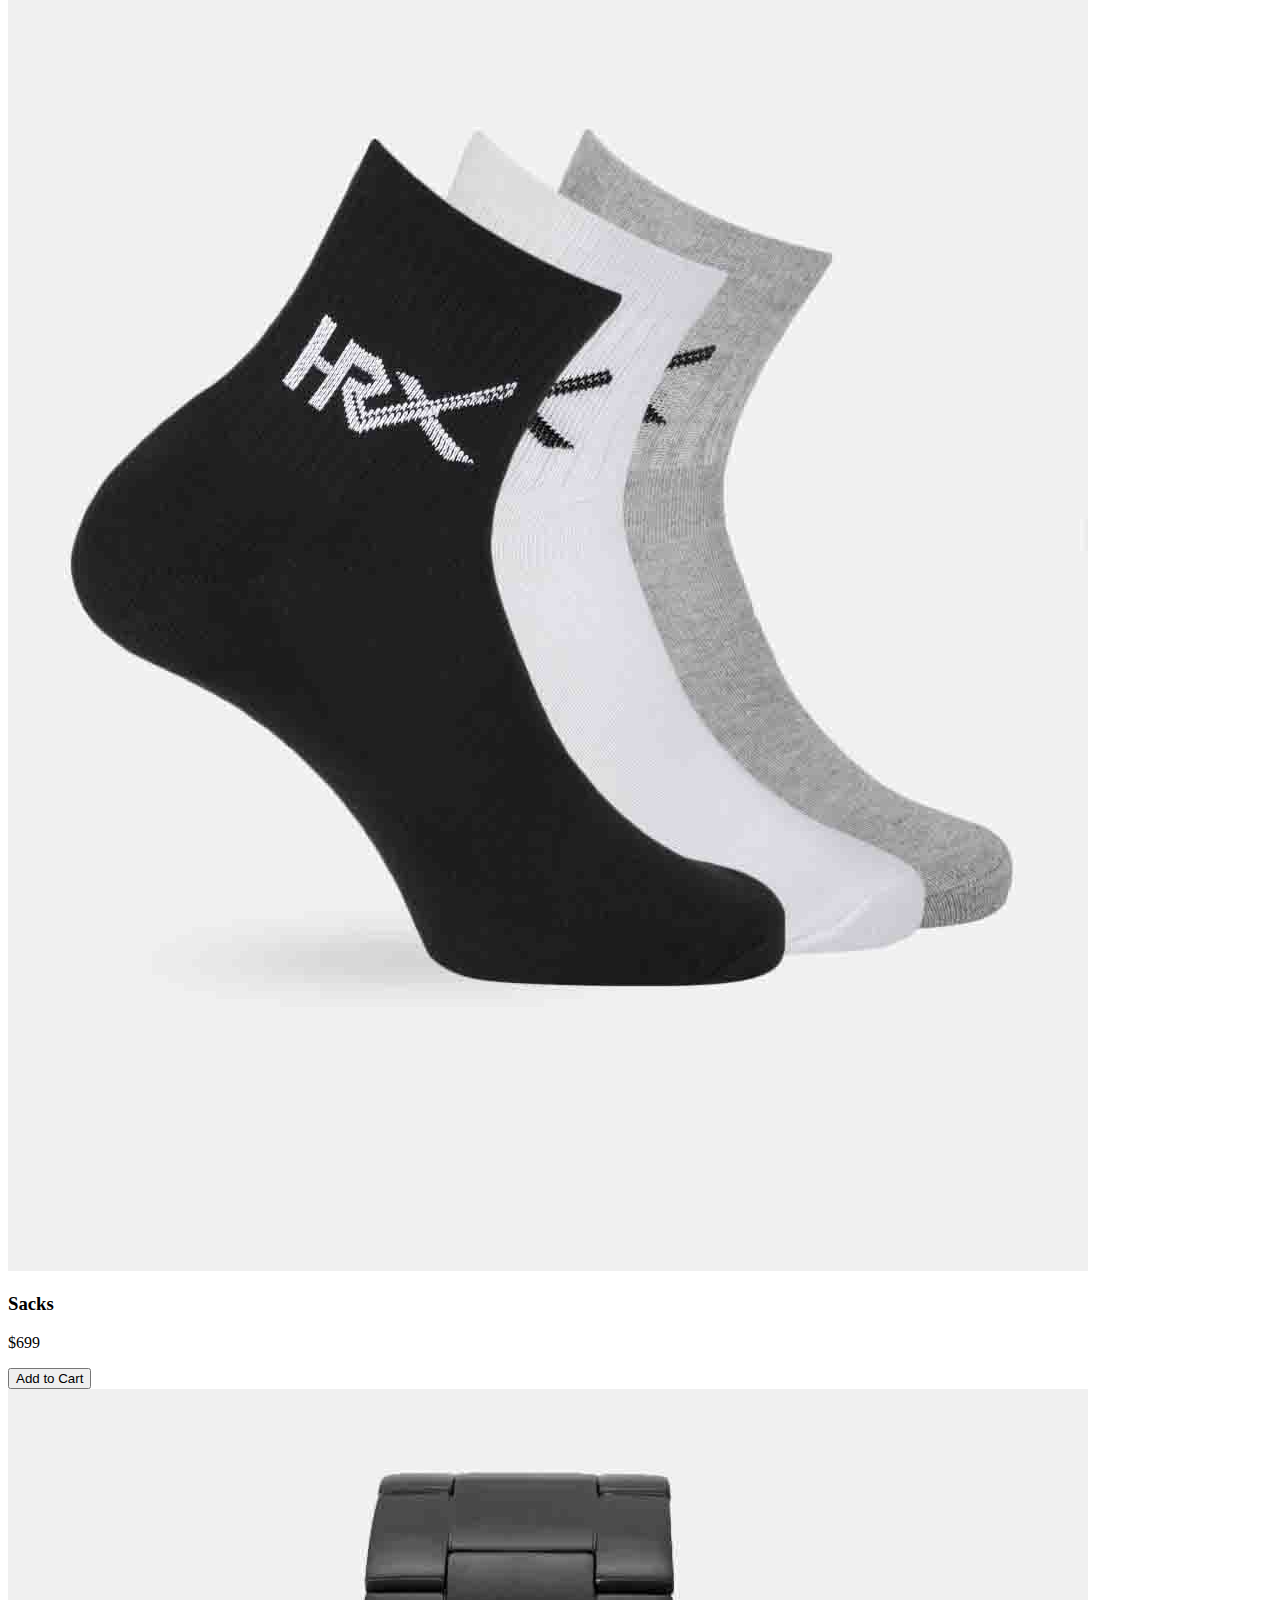
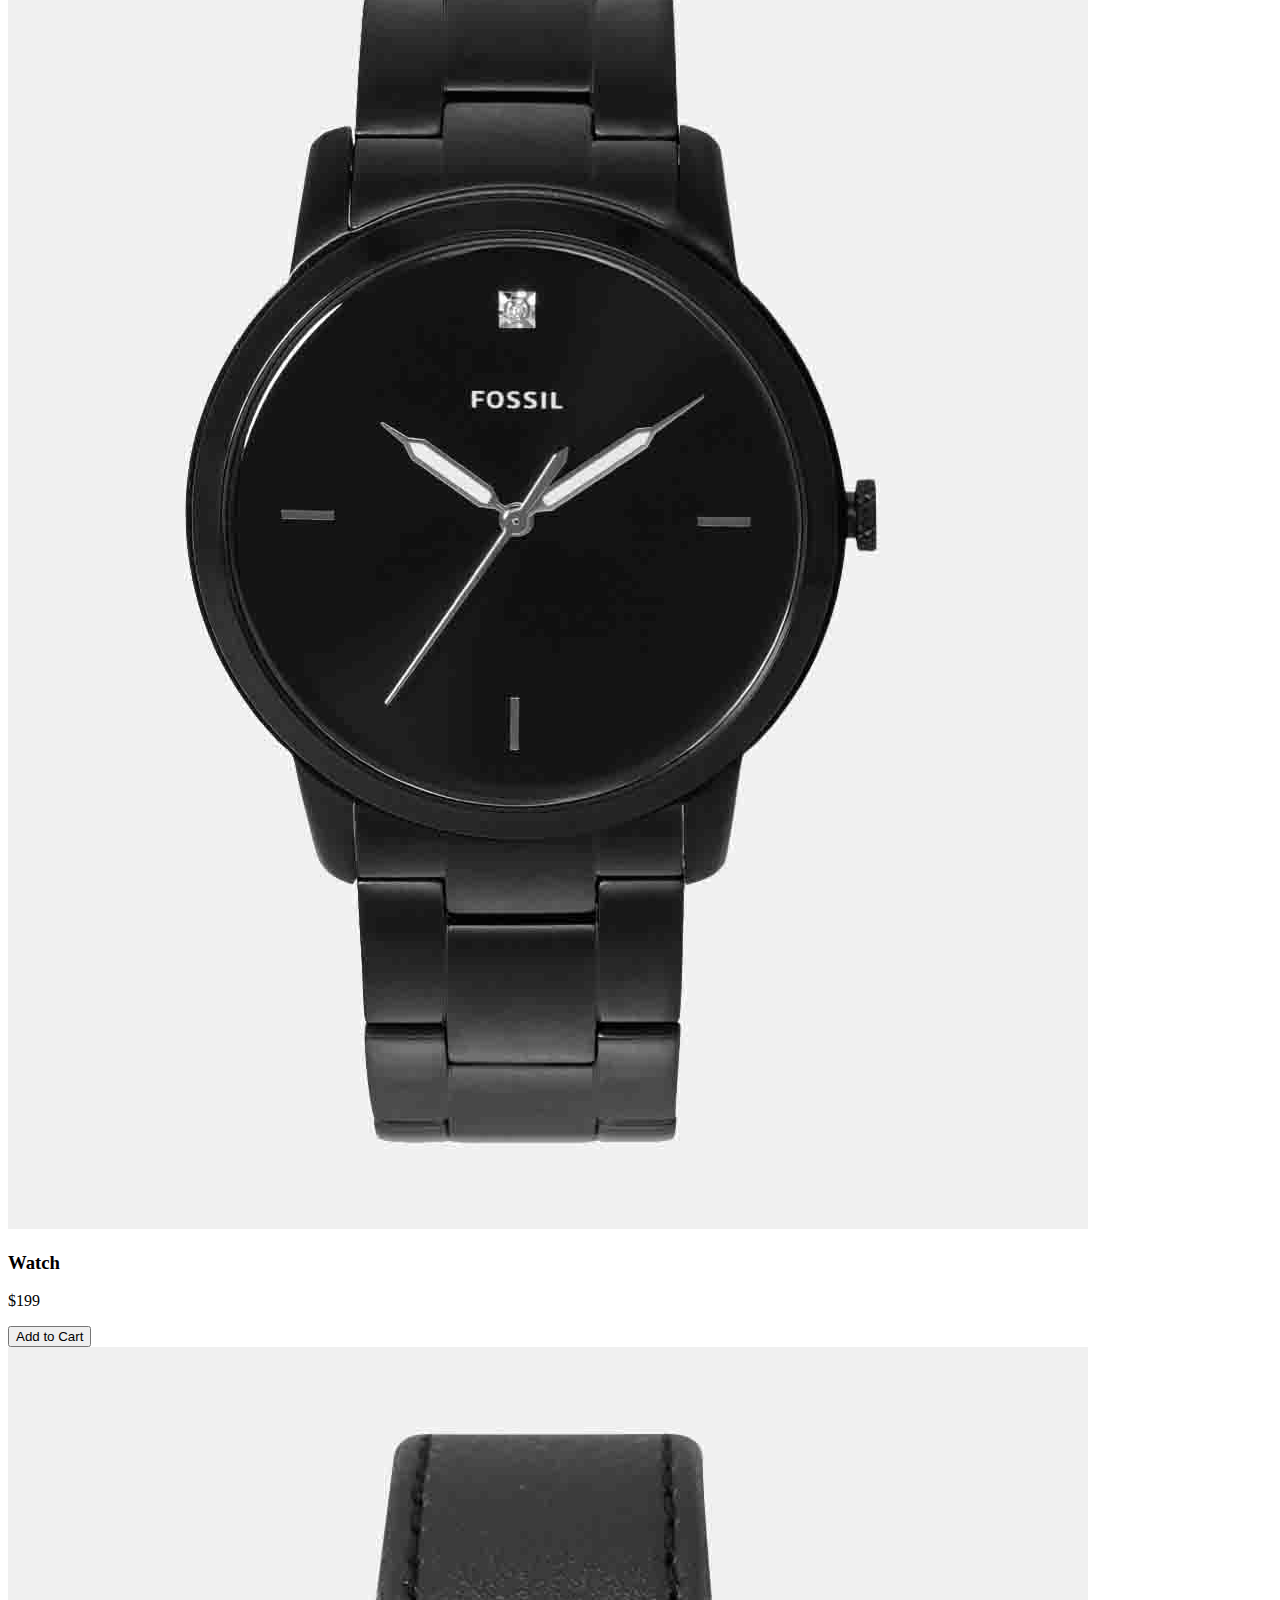
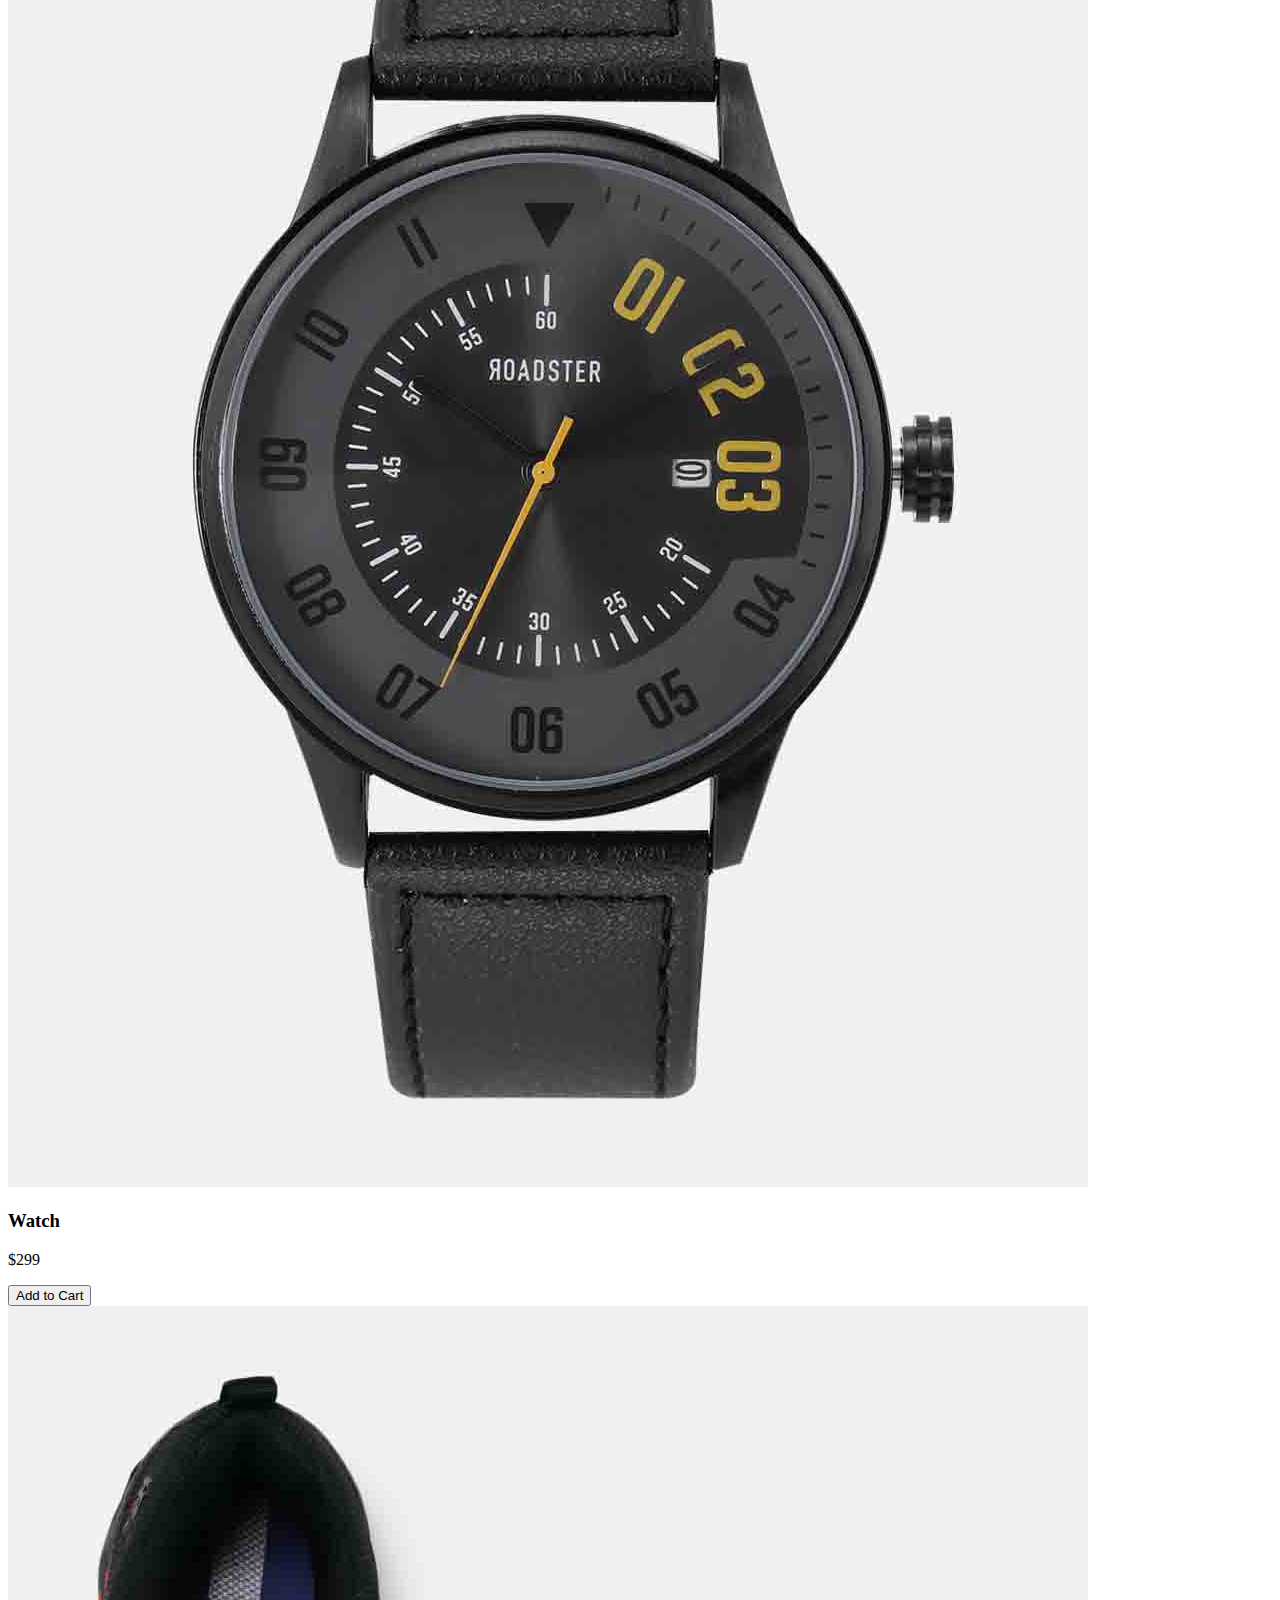
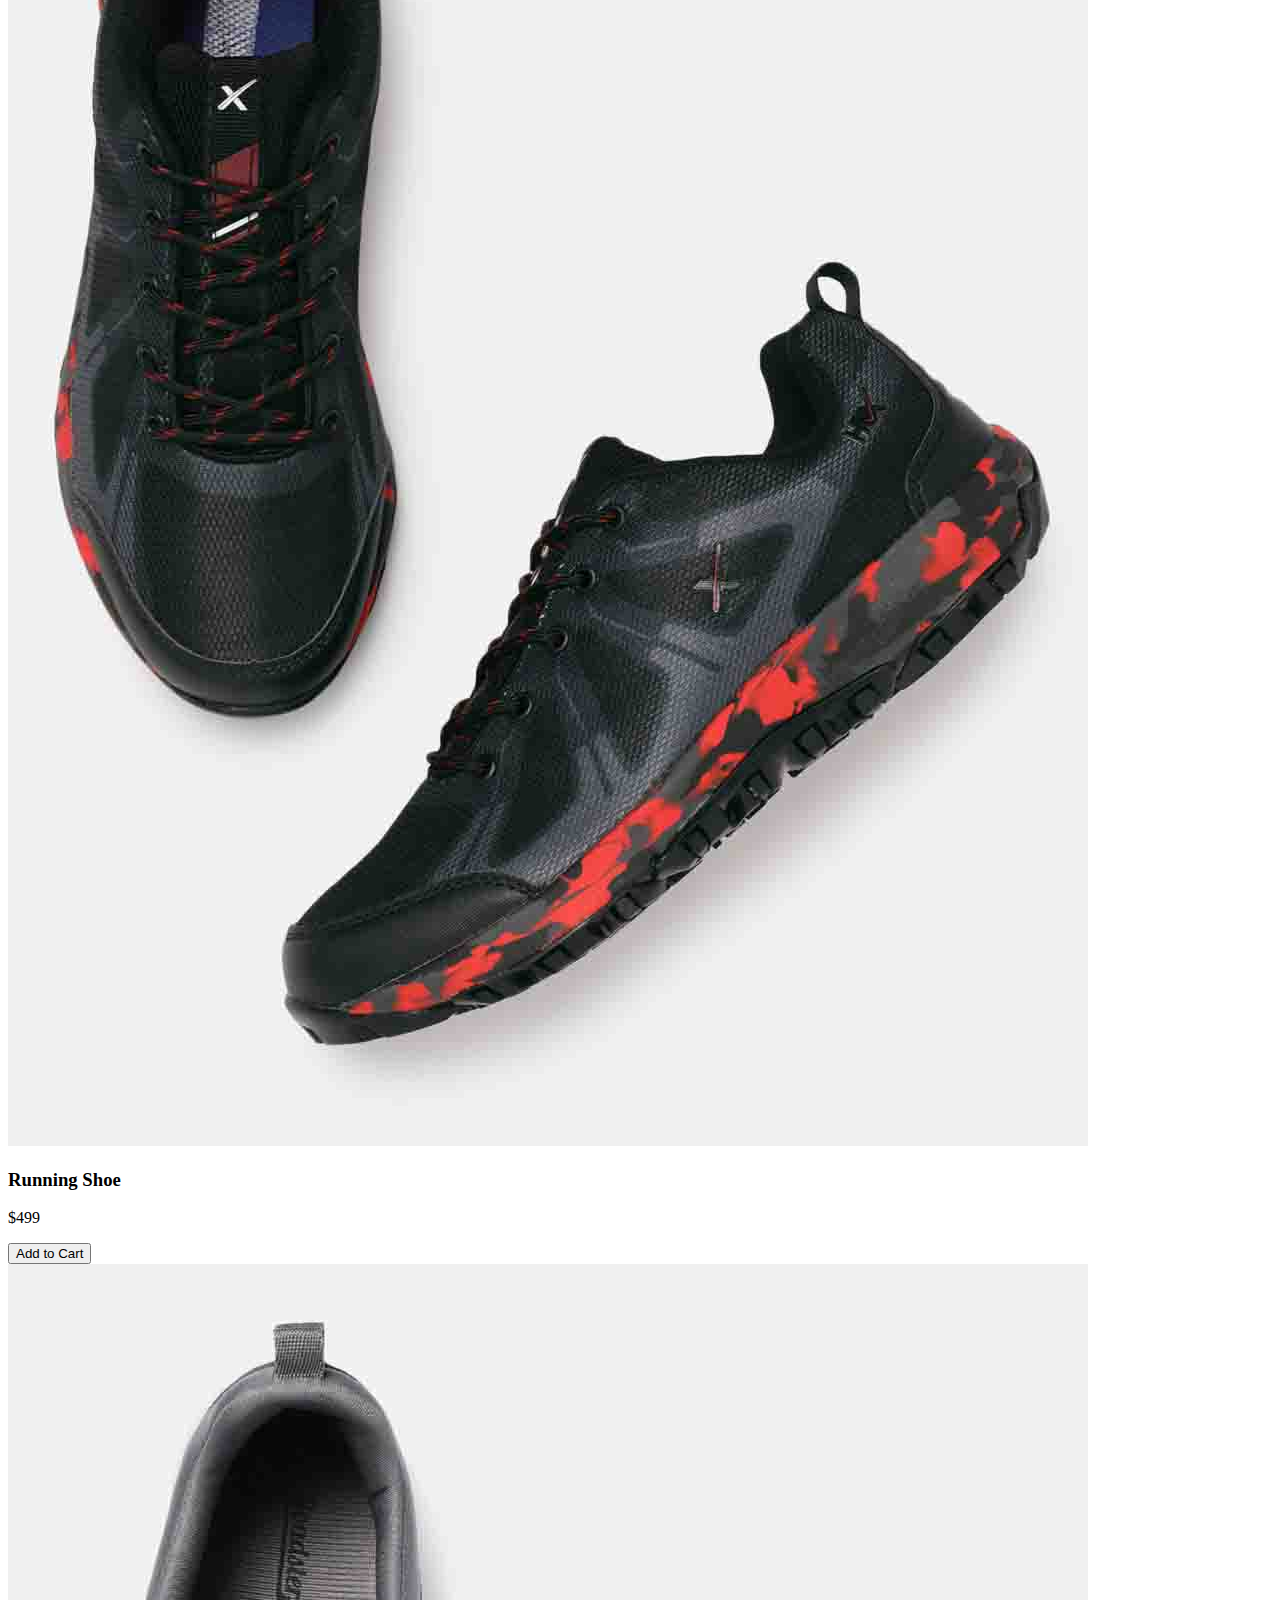
<file: B_Project/Product.html>
<!DOCTYPE html>
<html lang="en">
<head>
    <meta charset="UTF-8">
    <meta name="viewport" content="width=device-width, initial-scale=1.0">
    <title>Product Page</title>
</head>
<body>
    <h1>Product</h1>
    <div id="productList" class="product-list">
      </div>
    <script src="./products.js"></script>
</body>
</html>
</file>
<file: Blog.css>
.name {
    display: flex;
    flex-wrap: nowrap;
    justify-content: space-around;
    box-shadow: 5px 2px 10px 0px;
    z-index: 1;
    position: sticky;
    top: 0;
    background-color: white;
}

.name img {
    width: 100%;
    height: 50px;
}

.name button {
    margin-top: 30%;
}


.heading {
    display: grid;
    grid-template-columns: repeat(5, 1fr);
    list-style: none;
    color: rgb(35, 244, 35);
    font-size: 3vh;
    font-weight: 500;
    /* text-align: end; */

}

.on {
    display: none;
    border: none;
}

@media only screen and (min-width: 100px) and (max-width: 800px) {
    .on {
        display: block;
    }

    .heading {
        display: grid;
        grid-template-columns: auto;
        display: none;
        text-align: center;
    }

    .heading button {
        margin: 10% 50%;
    }

    .headClass {
        display: block;
    }

    .don {
        display: none;
    }
}

.heading li {
    padding: 20px 0 0 20px;

}

.heading a {
    text-decoration: none;
    color: greenyellow;
}

.heading a:hover {
    color: green;
}

#blog {
    display: grid;
    grid-template-columns: repeat(2, 2fr);
    padding: 5% 10%;
}
@media only screen and (min-width:350px) and (max-width:600px){
    #blog {
        display: grid;
        grid-template-columns: repeat(1, 1fr);
    }
}

#blog img {
    width: 100%;
    height: 300px;
}

#blog div {
    margin: 5%;
    border: 1px solid;
}

#blog h5 {
    padding-left: 5%;
    color: rgb(21, 218, 218);
    font-size: 3vh;
}

#blog p {
    padding-left: 5%;
}

#blog button {
    margin: 0% 0 2% 5%;
    color: white;
    border-radius: 20px;
    background-color: black;
    padding: 0 3%;
}

/* icons  */
#features {
    display: flex;
    margin: 5%;
    justify-content: space-evenly;
    animation: move 5s infinite linear;

}

@keyframes move {
    0% {
        transform: translateY(0);

    }

    25% {
        transform: translateY(15%);

    }

    50% {
        transform: translateY(0);

    }

    75% {
        transform: translateY(-15%);

    }

    100% {
        transform: translateY(0);
    }
}

#features div {
    display: flex;
    justify-content: space-evenly;
    flex-wrap: wrap;
}

#hero-banner h2 {
    color: red;

}

#hero-banner h4 {
    font-family: scyan;
}


#footer {
    background-color: black;
    display: grid;
    grid-template-columns: repeat(4,1fr);
    padding: 10px;
    color: whitesmoke;
    text-align: center;

}
@media only screen and (max-width: 400px){
    #footer{
        display: grid;
        grid-template-columns: auto;
    }
}
@media only screen and (min-width:400px) and (max-width: 800px){
    #footer{
        display: grid;
        grid-template-columns: auto auto;
    }
}
#footer h3 {
    color: white;
    text-align: center;


}

#footer li {
    list-style: none;
    text-align: center;

}

#text {
    text-align: center;
    background-color: black;
    color: whitesmoke;
}

#footer img {
    height: 70px;
    width: 60%;

}
</file>
<file: Product.css>
.name {
    display: flex;
    flex-wrap: nowrap;
    justify-content: space-around;
    box-shadow: 5px 2px 10px 0px;
    z-index: 1;
    position: sticky;
    top: 0;
    background-color: white;
}

.name img {
    width: 100%;
    height: 50px;
}
.name button{
    margin-top: 30%;
}


.heading {
    display: grid;
    grid-template-columns: repeat(5, 1fr);
    list-style: none;
    color: rgb(35, 244, 35);
    font-size: 3vh;
    font-weight: 500;
    /* text-align: end; */

}

.on {
    display: none;
    border: none;
}

@media only screen and (min-width: 100px) and (max-width: 800px) {
    .on {
        display: block;
    }

    .heading {
        display: grid;
        grid-template-columns: auto;
        display: none;
        text-align: center;
    }
    .heading button{
       margin: 10% 50%;
    } 
    .headClass {
        display: block;
    }

    .don {
        display: none;
    }
}

.heading li {
    padding: 20px 0 0 20px;
    
}

.heading a {
    text-decoration: none;
    color: greenyellow;
}

.heading a:hover {
    color: green;
}

/* baner decoration start here */
#hero-banner button {
    margin-top: 2%;
    border-radius: 20px;
    border: none;
    color: white;
    background-color: black;
    padding: 10px;
}

#hero-banner button:hover {
    background-color: blue;

}

#hero-banner {
    background-image: url("./images/hero-banner.jpg");
    background-position: center;
    padding: 10% 20%;
}

/* icons  */
#features {
    display: flex;
    flex-wrap: wrap;
    margin: 5%;
    justify-content: space-evenly;
    animation: move 5s infinite linear;

}

@keyframes move {
    0% {
        transform: translateY(0);

    }

    25% {
        transform: translateY(15%);

    }

    50% {
        transform: translateY(0);

    }

    75% {
        transform: translateY(-15%);

    }

    100% {
        transform: translateY(0);
    }
}


#features div {
    display: flex;
    justify-content: space-evenly;
}

#hero-banner h2 {
    color: red;

}

#hero-banner h4 {
    font-family: scyan;
}

/* products decoration */
#products {
    margin: 5%;
    text-align: center;
}

#productList {
    display: grid;
    grid-template-columns: repeat(4, 1fr);

}

@media only screen and (min-width:400px) and (max-width:1000px) {
    #productList {
        display: grid;
        grid-template-columns: repeat(2, 1fr);

    }
}
@media only screen and (max-width:400px) {
    #productList {
        display: grid;
        grid-template-columns: auto;

    }
}

#cartdec img {
    height: 300px;
    width: 100%;
}

#cartdec div {
    margin: 20px;
    box-shadow: 1px 1px 10px 0px;
    /* text-align: left; */
}

#cartdec h5 {
    color: rgb(13, 151, 151);
    padding: 2px 20px;

}

#cartdec h6 {
    color: orangered;
    padding: 0 20px;
}

#cartdec button {
    margin: 3%;
    border-radius: 20px;
    color: white;
    background-color: black;
    padding: 5px 20px;
    border: none;

}

#cartdec button:hover {
    background-color: blue;
}

/* footer decaration starts here */
#footer {
    background-color: black;
    display: grid;
    grid-template-columns: repeat(4,1fr);
    padding: 10px;
    color: whitesmoke;
    text-align: center;

}
@media only screen and (max-width: 400px){
    #footer{
        display: grid;
        grid-template-columns: auto;
    }
}
@media only screen and (min-width:400px) and (max-width: 800px){
    #footer{
        display: grid;
        grid-template-columns: auto auto;
    }
}
#footer h3 {
    color: white;
    text-align: center;


}

#footer li {
    list-style: none;
    text-align: center;

}

#text {
    text-align: center;
    background-color: black;
    color: whitesmoke;
}

#footer img {
    height: 70px;
    width: 60%;

}
</file>
<file: Cart.css>
.name {
    display: flex;
    flex-wrap: nowrap;
    justify-content: space-around;
    box-shadow: 5px 2px 10px 0px;
    z-index: 1;
    position: sticky;
    top: 0;
    background-color: white;
}

.name img {
    width: 100%;
    height: 50px;
}
.name button{
    margin-top: 30%;
}


.heading {
    display: grid;
    grid-template-columns: repeat(5, 1fr);
    list-style: none;
    color: rgb(35, 244, 35);
    font-size: 3vh;
    font-weight: 500;
    /* text-align: end; */

}

.on {
    display: none;
    border: none;
}

@media only screen and (min-width: 100px) and (max-width: 800px) {
    .on {
        display: block;
    }

    .heading {
        display: grid;
        grid-template-columns: auto;
        display: none;
        text-align: center;
    }
    .heading button{
       margin: 10% 50%;
    } 
    .headClass {
        display: block;
    }

    .don {
        display: none;
    }
}

.heading li {
    padding: 20px 0 0 20px;
    
}

.heading a {
    text-decoration: none;
    color: greenyellow;
}

.heading a:hover {
    color: green;
}
.heading a{
    text-decoration: none;
    color: greenyellow;
}
.heading  a:hover{
    color: green;
}
.cart-item-details{
    display: flex;
    justify-content: space-evenly;
    flex-wrap: wrap;
    align-items: center;
    margin: 1% 3%;
    border-radius: 30px;
    padding: 10px;
    box-shadow: 1px 1px 10px 0px;
    
}
.cart_body img{
    height: 100px;
    width: 10%;
}
.cart-item-details button{
    border-radius: 10px;
    padding: 1%;
    border: none;
    background-color: rgb(9, 89, 120);
    color: white;
}
#delete{
    background-color: black;
}
.cart-item-quantity{
    padding: 5px;
    border-radius: 30px;
    background-color: greenyellow;
    font-weight: 600;
    font-size: 3vh;
}

#footer_cart {
    background-color: greenyellow;
    padding: 10px;
    color: white;
}
</file>
<file: Registration.css>
#picture {
    background-color: #ffe6e6;
    text-align: center;
}

.banner img {
    height: 450px;
    width: 100%;

}

.banner {
    display: grid;
    grid-template-columns: 50% 50%;
}

@media only screen and (min-width:350px) and (max-width:600px) {
    .banner {
        display: grid;
        grid-template-columns: auto;
    }
}

.container {
    padding: 20% 0%;
    box-shadow: 1px 4px 10px 2px;

}

.con {
    text-align: center;
    padding: 5% 50% 5% 5%;
}

.container input {
    margin: 2%;
    border: none;
    border-bottom: 3px solid;
    padding: 1px;
    background-color: #ffe6e6;
    width: 60%;
    outline: none;

}

.container h2 {
    font-weight: 700;
    font-size: 7vh;
}

.container button {
    border: none;
    background-color: orangered;
    color: white;
    width: 60%;

}

/* icons */
.container i {
    color: orangered;
}

#picture h1 {
    margin-left: -40%;
    font-weight: 700;

}

#picture p {
    margin-left: -40%;

}
</file>
